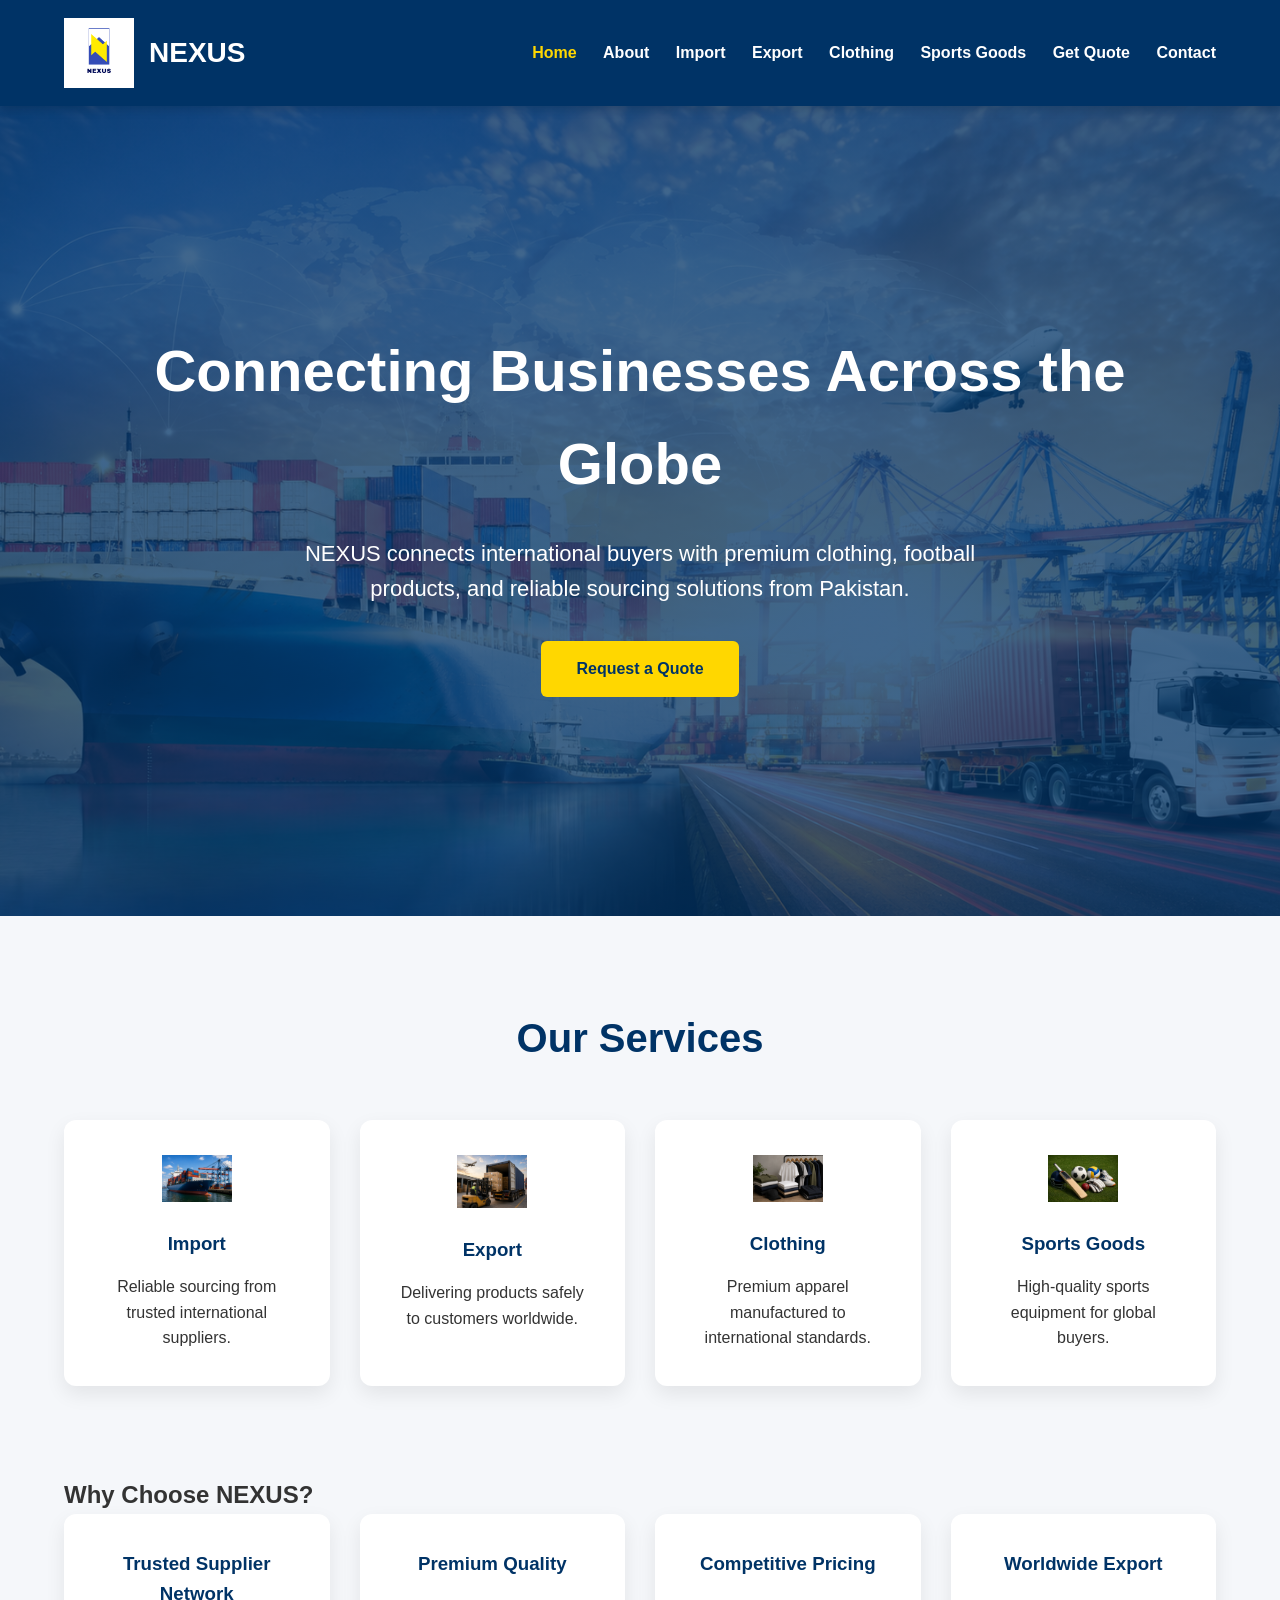
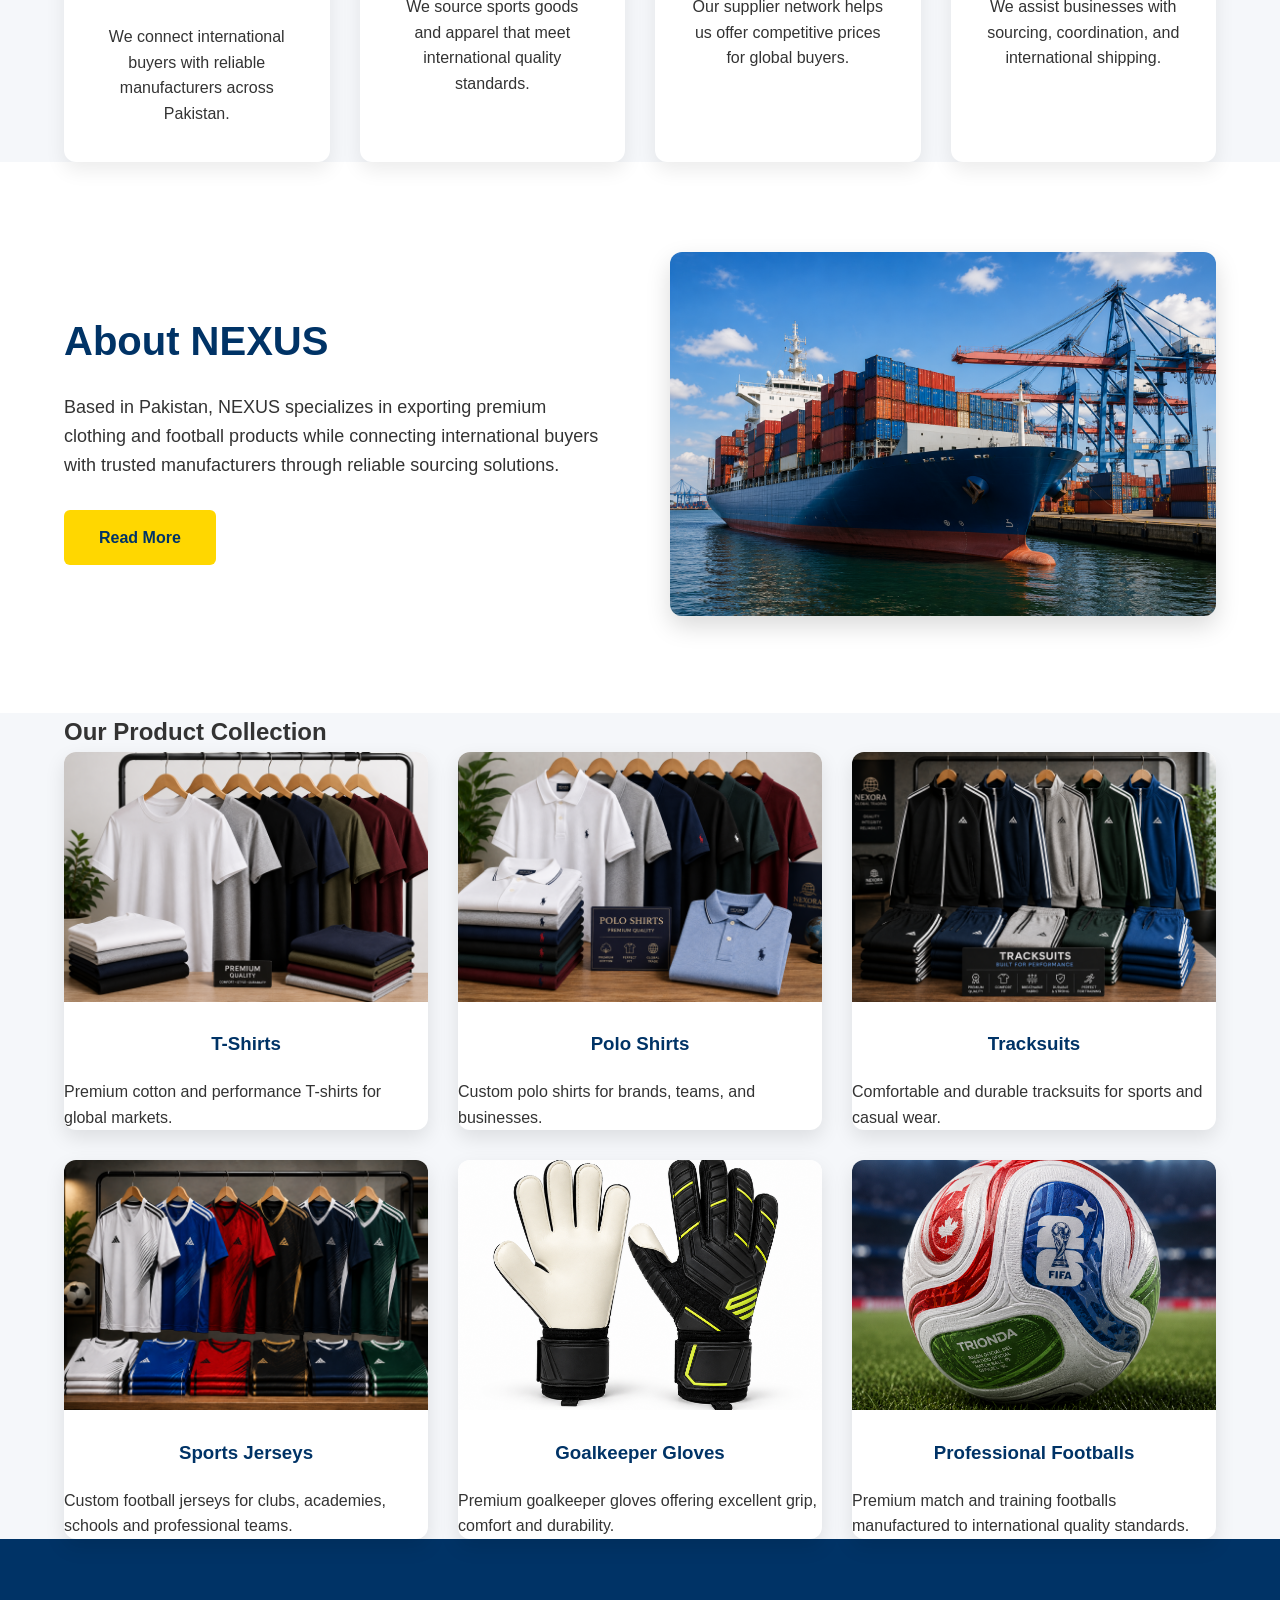
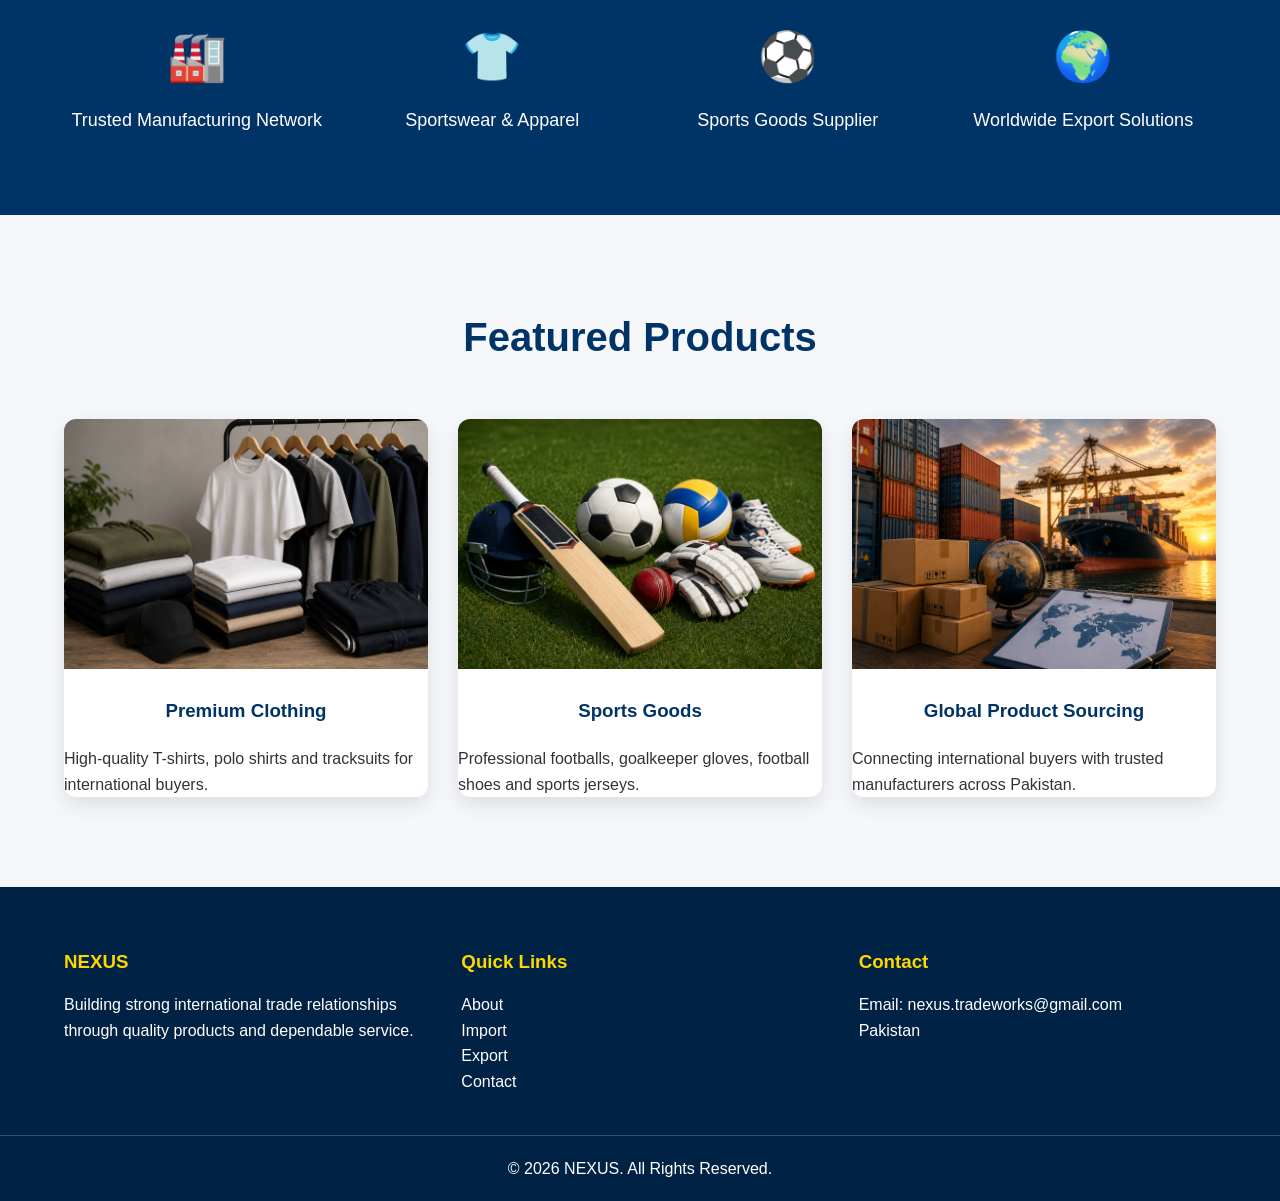
<file: index.html>
<!DOCTYPE html>
<html lang="en">

<head>
    <meta charset="UTF-8">
    <meta name="viewport" content="width=device-width, initial-scale=1.0">

    <title>NEXUS | Sports Goods & Clothing Exporter from Pakistan</title>
    <meta name="description" content="NEXUS is a Pakistan-based exporter of footballs, goalkeeper gloves, football shoes, sports jerseys, clothing, and sourcing solutions for international buyers.">

    <link rel="stylesheet" href="css/style.css">

    <link rel="icon" href="images/logo.png">
</head>

<body>

<header>

    <div class="container">

        <div class="logo">

            <img src="images/logo.png" alt="NEXUS Logo">

            <h1>NEXUS</h1>

        </div>

        <nav>

            <a href="index.html" class="active">Home</a>
            <a href="about.html">About</a>
            <a href="import.html">Import</a>
            <a href="export.html">Export</a>
            <a href="clothing.html">Clothing</a>
            <a href="sports-goods.html">Sports Goods</a>
            <a href="quote.html">Get Quote</a>
            <a href="contact.html">Contact</a>

        </nav>

    </div>

</header>

<section class="hero">

    <div class="hero-overlay">

        <div class="container">

            <h2>Connecting Businesses Across the Globe</h2>

            <p>
NEXUS connects international buyers with premium clothing, football products, and reliable sourcing solutions from Pakistan.
</p>

            <a href="quote.html" class="btn">Request a Quote</a>

        </div>

    </div>

</section>

<section class="services">

    <div class="container">

        <h2>Our Services</h2>

        <div class="service-grid">

            <a href="import.html" class="service-card">

                <img src="images/import.jpg" alt="Import">

                <h3>Import</h3>

                <p>

                    Reliable sourcing from trusted international suppliers.

                </p>

            </a>

            <a href="export.html" class="service-card">

                <img src="images/export.jpg" alt="Export">

                <h3>Export</h3>

                <p>

                    Delivering products safely to customers worldwide.

                </p>

            </a>

            <a href="clothing.html" class="service-card">

                <img src="images/clothing.jpg" alt="Clothing">

                <h3>Clothing</h3>

                <p>

                    Premium apparel manufactured to international standards.

                </p>

            </a>

            <a href="sports-goods.html" class="service-card">

                <img src="images/sports.jpg" alt="Sports Goods">

                <h3>Sports Goods</h3>

                <p>

                    High-quality sports equipment for global buyers.

                </p>

            </a>

        </div>

    </div>

</section>

<section class="why-us">

    <div class="container">

        <h2>Why Choose NEXUS?</h2>

        <div class="service-grid">

            <div class="service-card">

                <h3>Trusted Supplier Network</h3>

                <p>
                    We connect international buyers with reliable manufacturers across Pakistan.
                </p>

            </div>

            <div class="service-card">

                <h3>Premium Quality</h3>

                <p>
                    We source sports goods and apparel that meet international quality standards.
                </p>

            </div>

            <div class="service-card">

                <h3>Competitive Pricing</h3>

                <p>
                    Our supplier network helps us offer competitive prices for global buyers.
                </p>

            </div>

            <div class="service-card">

                <h3>Worldwide Export</h3>

                <p>
                    We assist businesses with sourcing, coordination, and international shipping.
                </p>

            </div>

        </div>

    </div>

</section>

<section class="about-preview">

    <div class="container">

        <div class="about-text">

            <h2>About NEXUS</h2>

            <p>
Based in Pakistan, NEXUS specializes in exporting premium clothing and football products while connecting international buyers with trusted manufacturers through reliable sourcing solutions.
</p>

            <a href="about.html" class="btn">Read More</a>

        </div>

        <div class="about-image">

            <img src="images/about.jpg" alt="Global Trade">

        </div>

    </div>

</section>
<section class="products">

    <div class="container">

        <h2>Our Product Collection</h2>

        <div class="product-grid">

            <div class="product-card">
                <img src="images/tshirt.jpg" alt="T-Shirts">
                <h3>T-Shirts</h3>
                <p>Premium cotton and performance T-shirts for global markets.</p>
            </div>

            <div class="product-card">
                <img src="images/polo.jpg" alt="Polo Shirts">
                <h3>Polo Shirts</h3>
                <p>Custom polo shirts for brands, teams, and businesses.</p>
            </div>

            <div class="product-card">
                <img src="images/tracksuit.jpg" alt="Tracksuits">
                <h3>Tracksuits</h3>
                <p>Comfortable and durable tracksuits for sports and casual wear.</p>
            </div>

            <div class="product-card">
                <img src="images/jersey.jpg" alt="Sports Jerseys">
                <h3>Sports Jerseys</h3>
                <p>Custom football jerseys for clubs, academies, schools and professional teams.</p>
            </div>

            <div class="product-card">
    <img src="images/goalkeeper-gloves.jpg" alt="Goalkeeper Gloves">
    <h3>Goalkeeper Gloves</h3>
    <p>Premium goalkeeper gloves offering excellent grip, comfort and durability.</p>
</div>

            <div class="product-card">
                <img src="images/football.jpg" alt="Footballs">
                <h3>Professional Footballs</h3>
                <p>Premium match and training footballs manufactured to international quality standards.</p>
            </div>

        </div>

    </div>

</section>

<section class="stats">

<div class="container">

    <div class="stat">
        <h2>🏭</h2>
        <p>Trusted Manufacturing Network</p>
    </div>

    <div class="stat">
        <h2>👕</h2>
        <p>Sportswear & Apparel</p>
    </div>

    <div class="stat">
        <h2>⚽</h2>
        <p>Sports Goods Supplier</p>
    </div>

    <div class="stat">
        <h2>🌍</h2>
        <p>Worldwide Export Solutions</p>
    </div>

</div>

</section>

<section class="featured-products">

    <div class="container">

        <h2>Featured Products</h2>

        <div class="product-grid">

            <div class="product-card">

    <img src="images/clothing.jpg" alt="Premium Clothing">

    <h3>Premium Clothing</h3>

    <p>
        High-quality T-shirts, polo shirts and tracksuits for international buyers.
    </p>

</div>

           <div class="product-card">

    <img src="images/sports.jpg" alt="Sports Goods">

    <h3>Sports Goods</h3>

    <p>
        Professional footballs, goalkeeper gloves, football shoes and sports jerseys.
    </p>

</div>
            <div class="product-card">

    <img src="images/product-sourcing.jpg" alt="Global Product Sourcing">

    <h3>Global Product Sourcing</h3>

    <p>
        Connecting international buyers with trusted manufacturers across Pakistan.
    </p>

</div>

        </div>

    </div>

</section>

<footer>

    <div class="container">

        <div>

            <h3>NEXUS</h3>

            <p>

                Building strong international trade relationships through
                quality products and dependable service.

            </p>

        </div>

        <div>

            <h3>Quick Links</h3>

            <p><a href="about.html">About</a></p>

            <p><a href="import.html">Import</a></p>

            <p><a href="export.html">Export</a></p>

            <p><a href="contact.html">Contact</a></p>

        </div>

<div>

    <h3>Contact</h3>

    <p>Email: nexus.tradeworks@gmail.com</p>

    <p>Pakistan</p>

</div>

    </div>

    <div class="copyright">

        © 2026 NEXUS. All Rights Reserved.

    </div>

</footer>

<script src="js/script.js"></script>

</body>

</html>
</file>
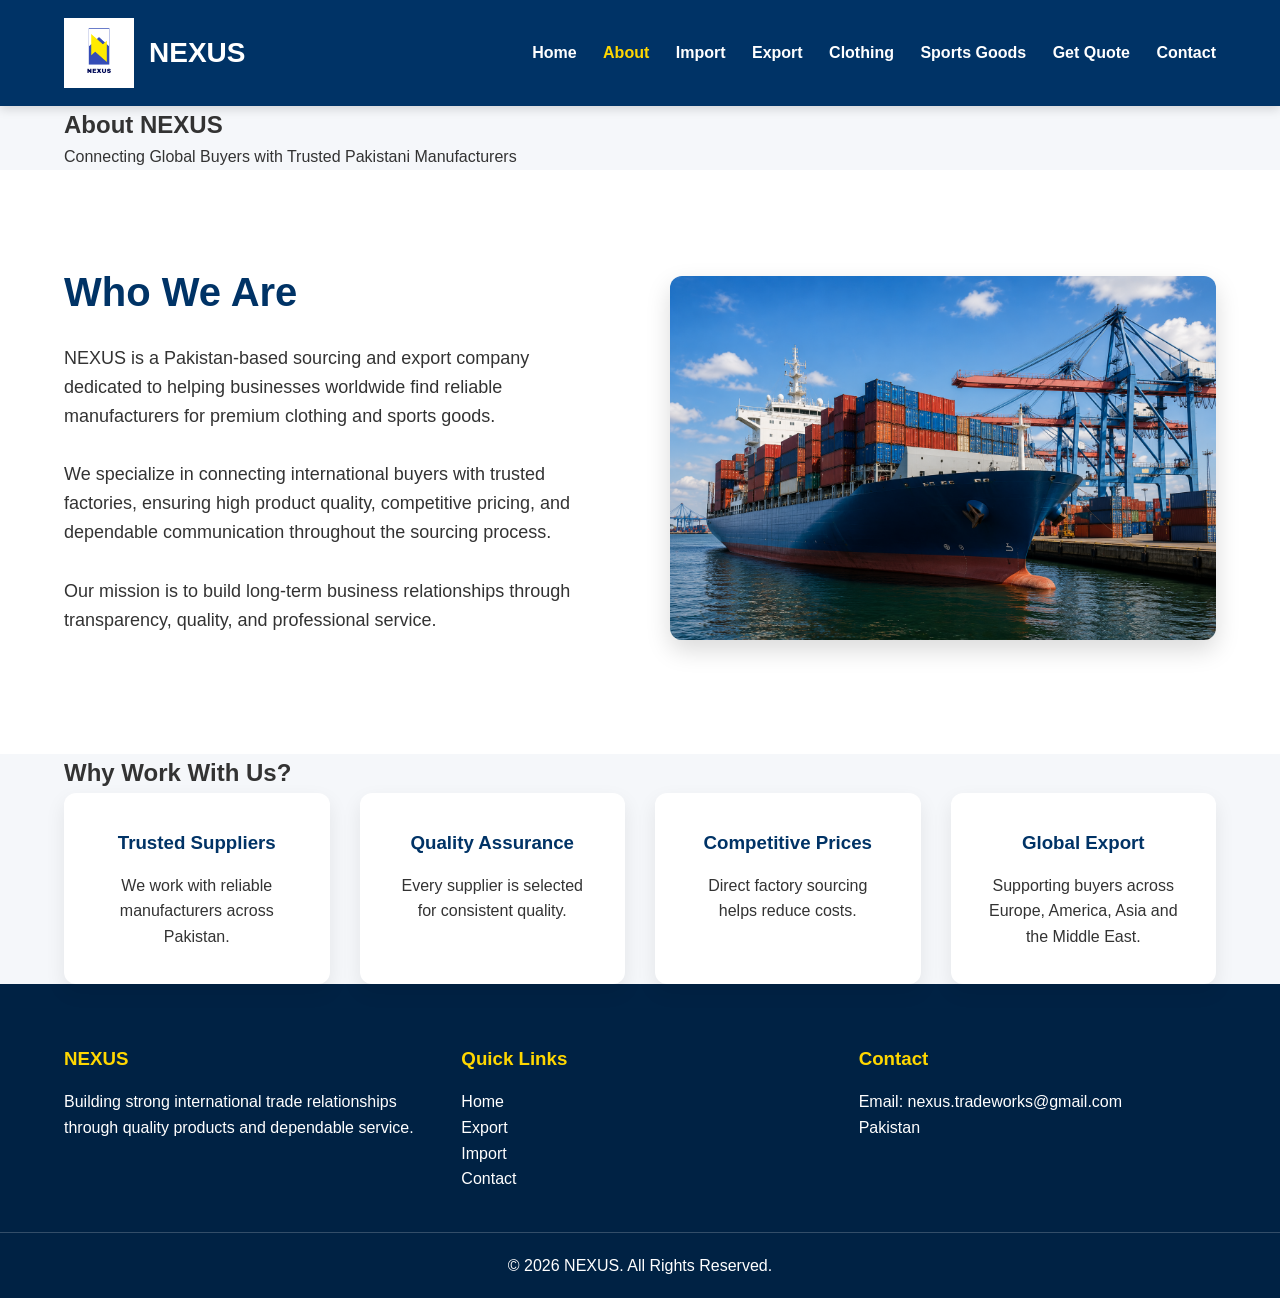
<file: about.html>
<!DOCTYPE html>
<html lang="en">

<head>
<meta charset="UTF-8">
<meta name="viewport" content="width=device-width, initial-scale=1.0">

<title>About Us | NEXUS</title>

<link rel="stylesheet" href="css/style.css">
<link rel="icon" href="images/logo.png">
</head>

<body>

<header>

<div class="container">

<div class="logo">
<img src="images/logo.png" alt="Logo">
<h1>NEXUS</h1>
</div>

<nav>
<a href="index.html">Home</a>
<a href="about.html" class="active">About</a>
<a href="import.html">Import</a>
<a href="export.html">Export</a>
<a href="clothing.html">Clothing</a>
<a href="sports-goods.html">Sports Goods</a>
<a href="quote.html">Get Quote</a>
<a href="contact.html">Contact</a>
</nav>

</div>

</header>

<section class="page-header">

<div class="container">

<h1>About NEXUS</h1>

<p>
Connecting Global Buyers with Trusted Pakistani Manufacturers
</p>

</div>

</section>

<section class="about-preview">

<div class="container">

<div class="about-text">

<h2>Who We Are</h2>

<p>
NEXUS is a Pakistan-based sourcing and export company dedicated to helping businesses worldwide find reliable manufacturers for premium clothing and sports goods.
</p>

<p>
We specialize in connecting international buyers with trusted factories, ensuring high product quality, competitive pricing, and dependable communication throughout the sourcing process.
</p>

<p>
Our mission is to build long-term business relationships through transparency, quality, and professional service.
</p>

</div>

<div class="about-image">

<img src="images/about.jpg" alt="About NEXUS">

</div>

</div>

</section>

<section class="why-us">

<div class="container">

<h2>Why Work With Us?</h2>

<div class="service-grid">

<div class="service-card">
<h3>Trusted Suppliers</h3>
<p>We work with reliable manufacturers across Pakistan.</p>
</div>

<div class="service-card">
<h3>Quality Assurance</h3>
<p>Every supplier is selected for consistent quality.</p>
</div>

<div class="service-card">
<h3>Competitive Prices</h3>
<p>Direct factory sourcing helps reduce costs.</p>
</div>

<div class="service-card">
<h3>Global Export</h3>
<p>Supporting buyers across Europe, America, Asia and the Middle East.</p>
</div>

</div>

</div>

</section>

<footer>

<div class="container">

<div>
<h3>NEXUS</h3>
<p>Building strong international trade relationships through quality products and dependable service.</p>
</div>

<div>
<h3>Quick Links</h3>
<p><a href="index.html">Home</a></p>
<p><a href="export.html">Export</a></p>
<p><a href="import.html">Import</a></p>
<p><a href="contact.html">Contact</a></p>
</div>

<div>
<h3>Contact</h3>
<p>Email: nexus.tradeworks@gmail.com</p>
<p>Pakistan</p>
</div>

</div>

<div class="copyright">
© 2026 NEXUS. All Rights Reserved.
</div>

</footer>

</body>

</html>
</file>
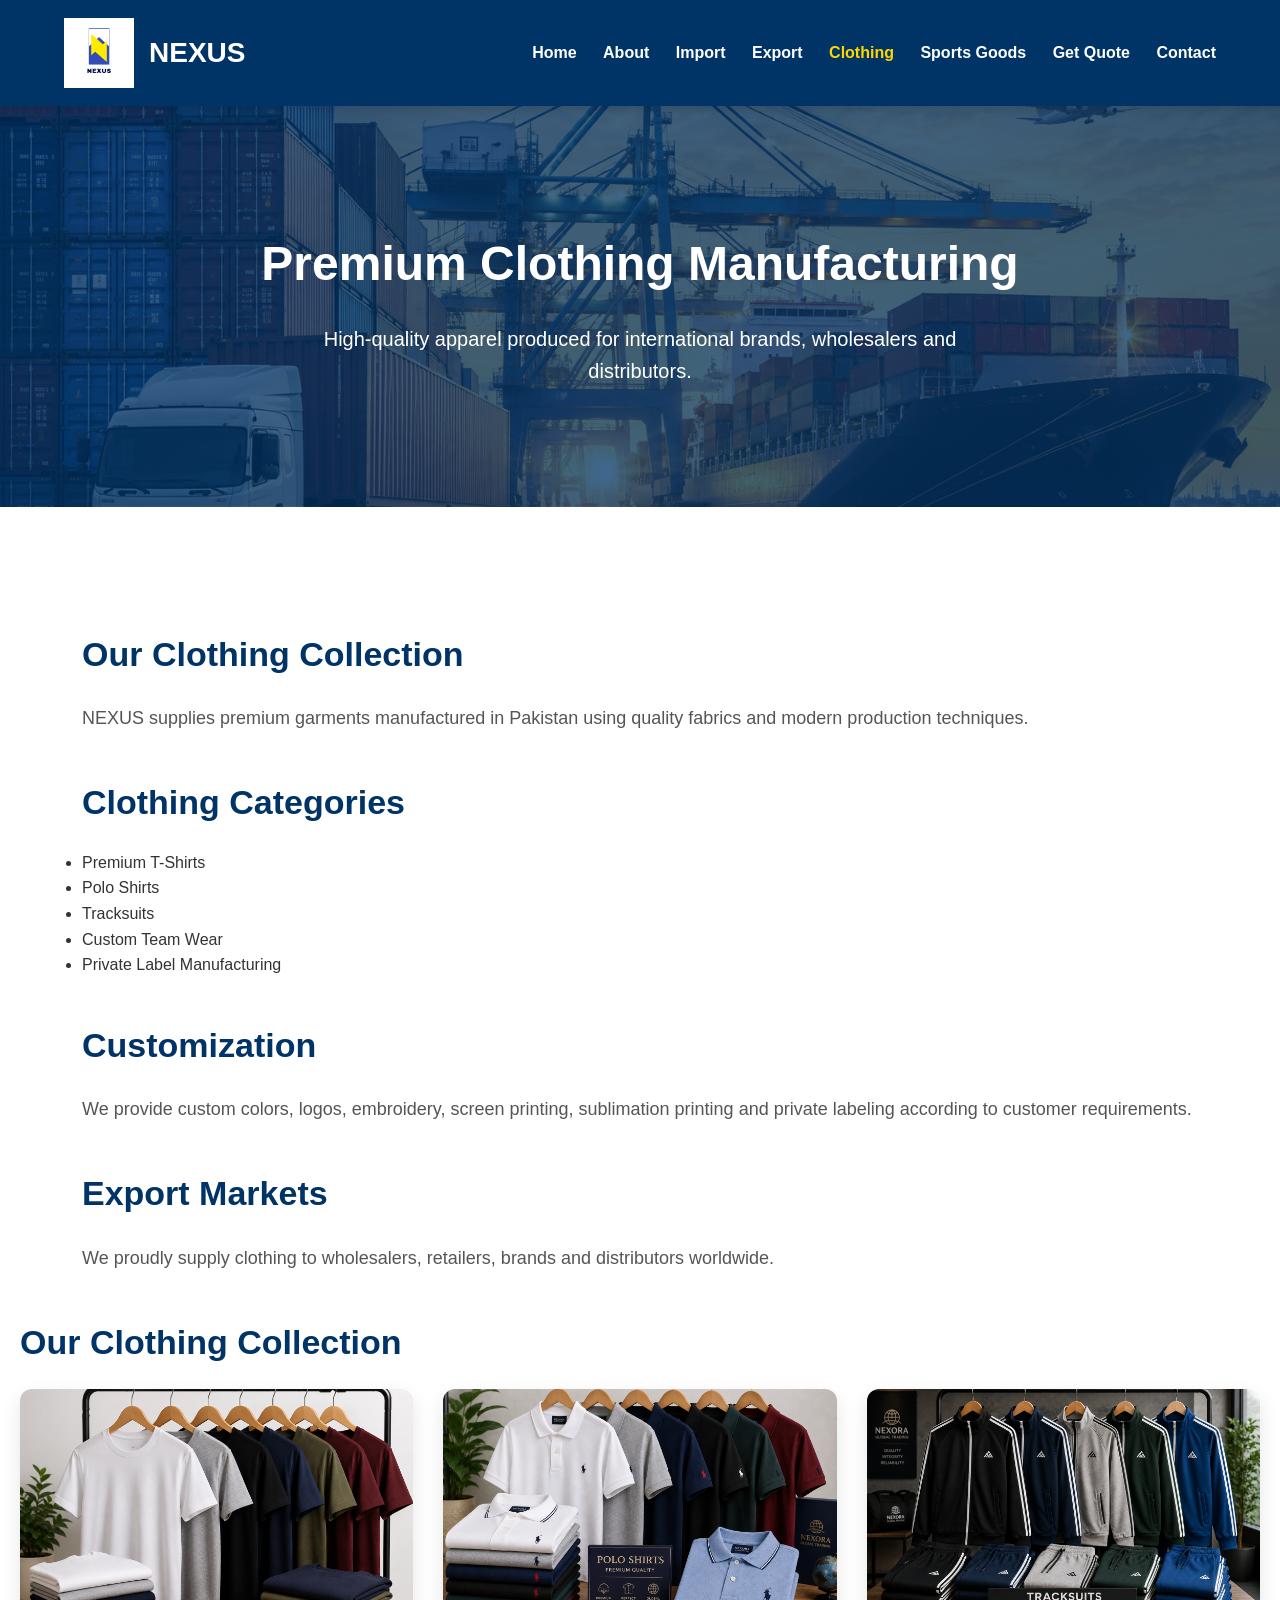
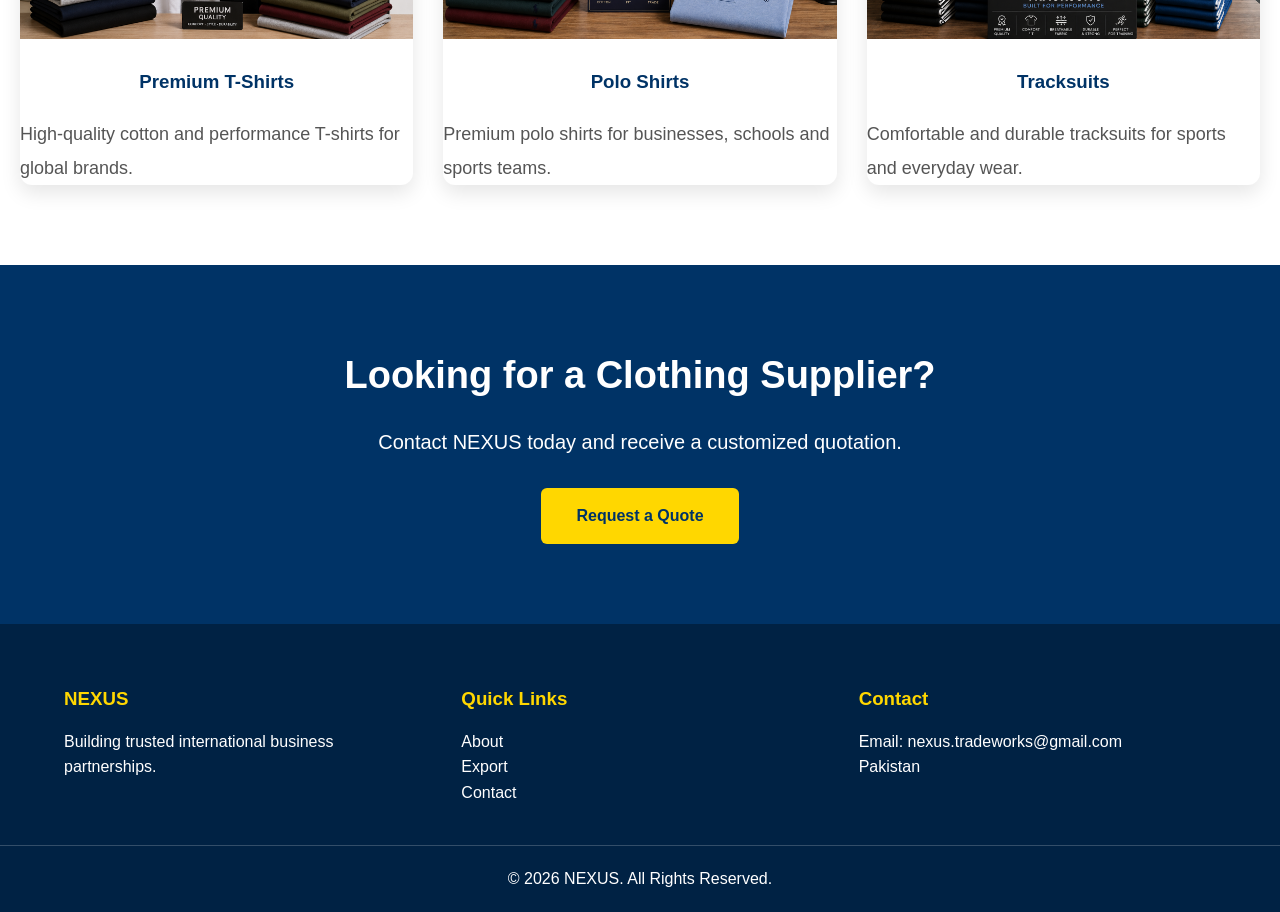
<file: clothing.html>
<!DOCTYPE html>
<html lang="en">

<head>
    <meta charset="UTF-8">
    <meta name="viewport" content="width=device-width, initial-scale=1.0">

    <title>Clothing | NEXUS</title>

    <meta name="description" content="Premium clothing manufacturer and exporter from Pakistan. T-Shirts, Polo Shirts, Tracksuits and custom apparel.">

    <link rel="stylesheet" href="css/style.css">
    <link rel="icon" href="images/logo.png">
</head>

<body>

<header>

<div class="container">

<div class="logo">
<img src="images/logo.png" alt="Logo">
<h1>NEXUS</h1>
</div>

<nav>
<a href="index.html">Home</a>
<a href="about.html">About</a>
<a href="import.html">Import</a>
<a href="export.html">Export</a>
<a href="clothing.html" class="active">Clothing</a>
<a href="sports-goods.html">Sports Goods</a>
<a href="quote.html">Get Quote</a>
<a href="contact.html">Contact</a>
</nav>

</div>

</header>

<section class="page-banner">

<div class="container">

<h2>Premium Clothing Manufacturing</h2>

<p>
High-quality apparel produced for international brands, wholesalers and distributors.
</p>

</div>

</section>

<section class="about-section">

<div class="container">

<h2>Our Clothing Collection</h2>

<p>
NEXUS supplies premium garments manufactured in Pakistan using quality fabrics and modern production techniques.
</p>

<h2>Clothing Categories</h2>

<ul>

<li>Premium T-Shirts</li>

<li>Polo Shirts</li>

<li>Tracksuits</li>

<li>Custom Team Wear</li>

<li>Private Label Manufacturing</li>

</ul>

<h2>Customization</h2>

<p>
We provide custom colors, logos, embroidery, screen printing, sublimation printing and private labeling according to customer requirements.
</p>

<h2>Export Markets</h2>

<p>
We proudly supply clothing to wholesalers, retailers, brands and distributors worldwide.
</p>

</div>
<h2>Our Clothing Collection</h2>

<div class="product-grid">

<div class="product-card">
<img src="images/tshirt.jpg" alt="Premium T-Shirts">
<h3>Premium T-Shirts</h3>
<p>High-quality cotton and performance T-shirts for global brands.</p>
</div>

<div class="product-card">
<img src="images/polo.jpg" alt="Polo Shirts">
<h3>Polo Shirts</h3>
<p>Premium polo shirts for businesses, schools and sports teams.</p>
</div>

<div class="product-card">
<img src="images/tracksuit.jpg" alt="Tracksuits">
<h3>Tracksuits</h3>
<p>Comfortable and durable tracksuits for sports and everyday wear.</p>
</div>

</section>

<section class="about-cta">

<h2>Looking for a Clothing Supplier?</h2>

<p>
Contact NEXUS today and receive a customized quotation.
</p>

<a href="quote.html" class="btn">Request a Quote</a>

</section>

<footer>

<div class="container">

<div>

<h3>NEXUS</h3>

<p>
Building trusted international business partnerships.
</p>

</div>

<div>

<h3>Quick Links</h3>

<p><a href="about.html">About</a></p>
<p><a href="export.html">Export</a></p>
<p><a href="contact.html">Contact</a></p>

</div>

<div>

<h3>Contact</h3>

<p>Email: nexus.tradeworks@gmail.com</p>

<p>Pakistan</p>

</div>

</div>

<div class="copyright">
© 2026 NEXUS. All Rights Reserved.
</div>

</footer>

<script src="js/script.js"></script>

</body>
</html>
</file>
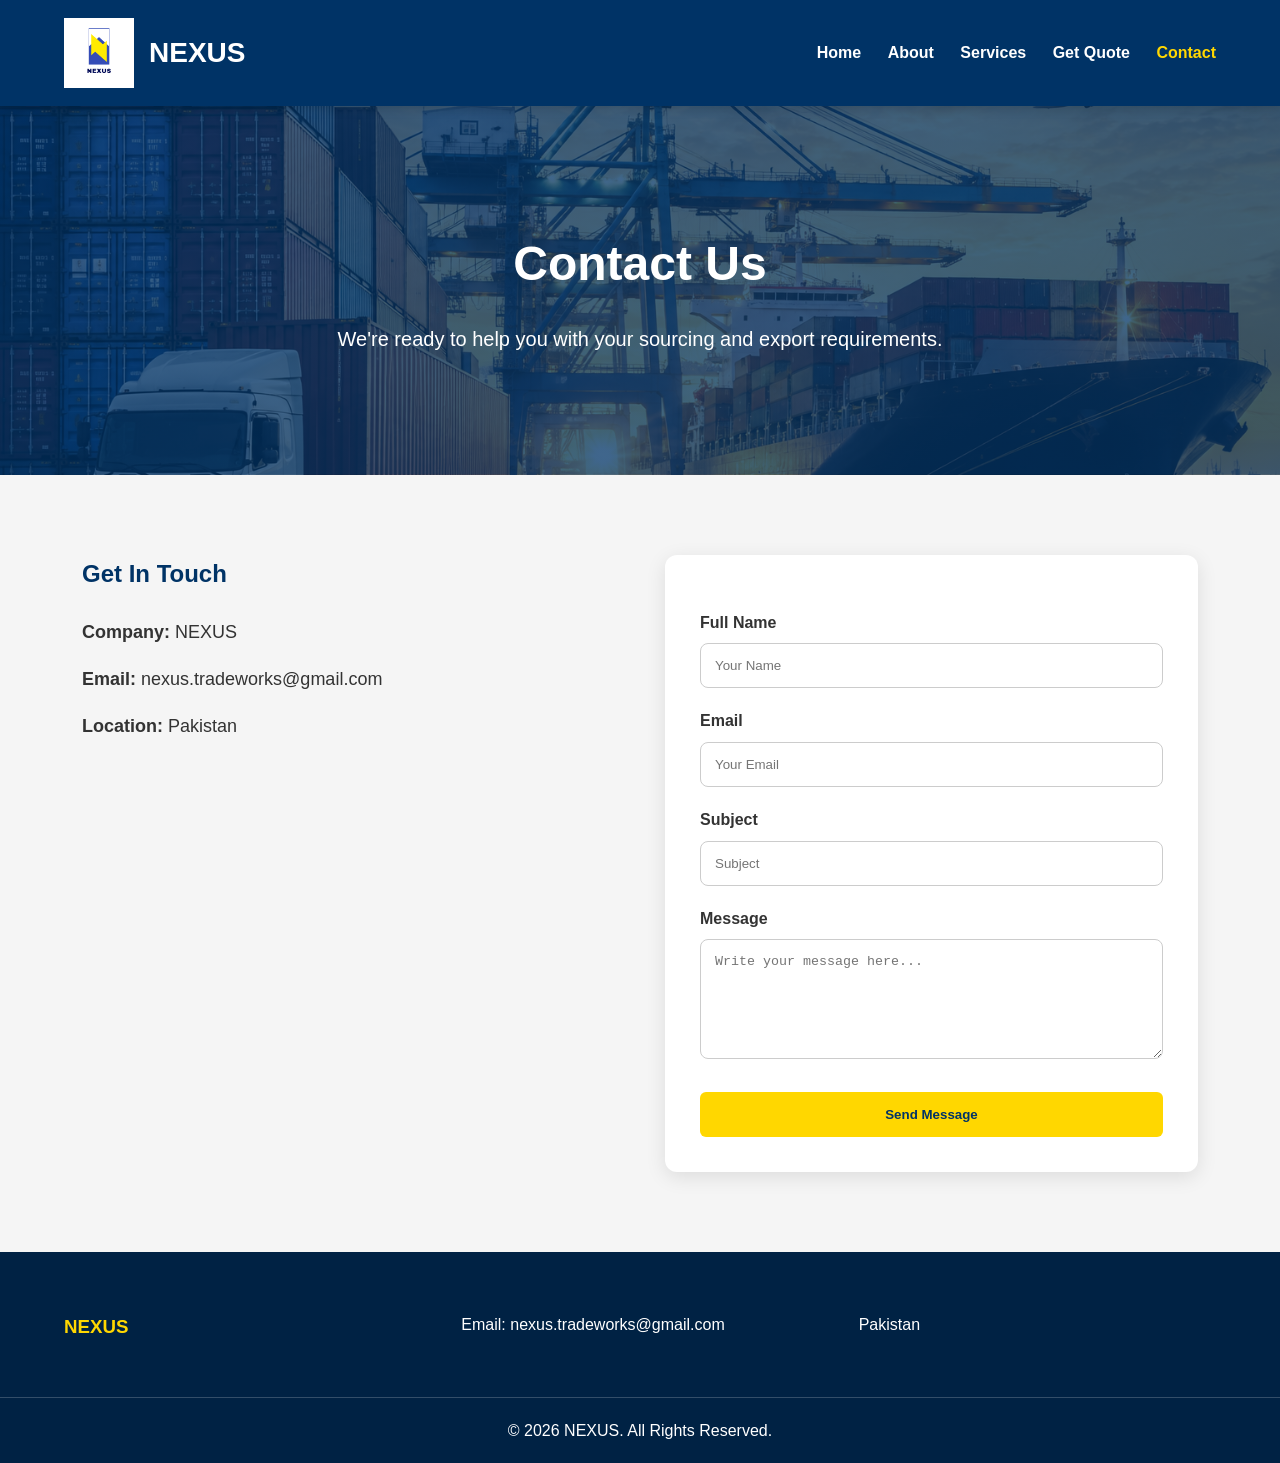
<file: contact.html>
<!DOCTYPE html>
<html lang="en">

<head>

<meta charset="UTF-8">
<meta name="viewport" content="width=device-width, initial-scale=1.0">

<title>Contact Us | NEXUS</title>

<meta name="description" content="Contact NEXUS for sourcing and export inquiries.">

<link rel="stylesheet" href="css/style.css">
<link rel="icon" href="images/logo.png">

</head>

<body>

<header>

<div class="container">

<div class="logo">
<img src="images/logo.png" alt="NEXUS Logo">
<h1>NEXUS</h1>
</div>

<nav>
<a href="index.html">Home</a>
<a href="about.html">About</a>
<a href="import.html">Services</a>
<a href="quote.html">Get Quote</a>
<a href="contact.html" class="active">Contact</a>
</nav>

</div>

</header>

<section class="page-banner">

<div class="container">

<h2>Contact Us</h2>

<p>We're ready to help you with your sourcing and export requirements.</p>

</div>

</section>

<section class="contact-section">

<div class="container">

<div class="contact-info">

<h2>Get In Touch</h2>

<p><strong>Company:</strong> NEXUS</p>

<p><strong>Email:</strong> nexus.tradeworks@gmail.com</p>

<p><strong>Location:</strong> Pakistan</p>

</div>

<div class="contact-form">

<form>

<label>Full Name</label>
<input type="text" placeholder="Your Name">

<label>Email</label>
<input type="email" placeholder="Your Email">

<label>Subject</label>
<input type="text" placeholder="Subject">

<label>Message</label>
<textarea rows="6" placeholder="Write your message here..."></textarea>

<button class="btn">Send Message</button>

</form>

</div>

</div>

</section>

<footer>

<div class="container">

<h3>NEXUS</h3>

<p>Email: nexus.tradeworks@gmail.com</p>

<p>Pakistan</p>

</div>

<div class="copyright">

© 2026 NEXUS. All Rights Reserved.

</div>

</footer>

</body>

</html>
</file>
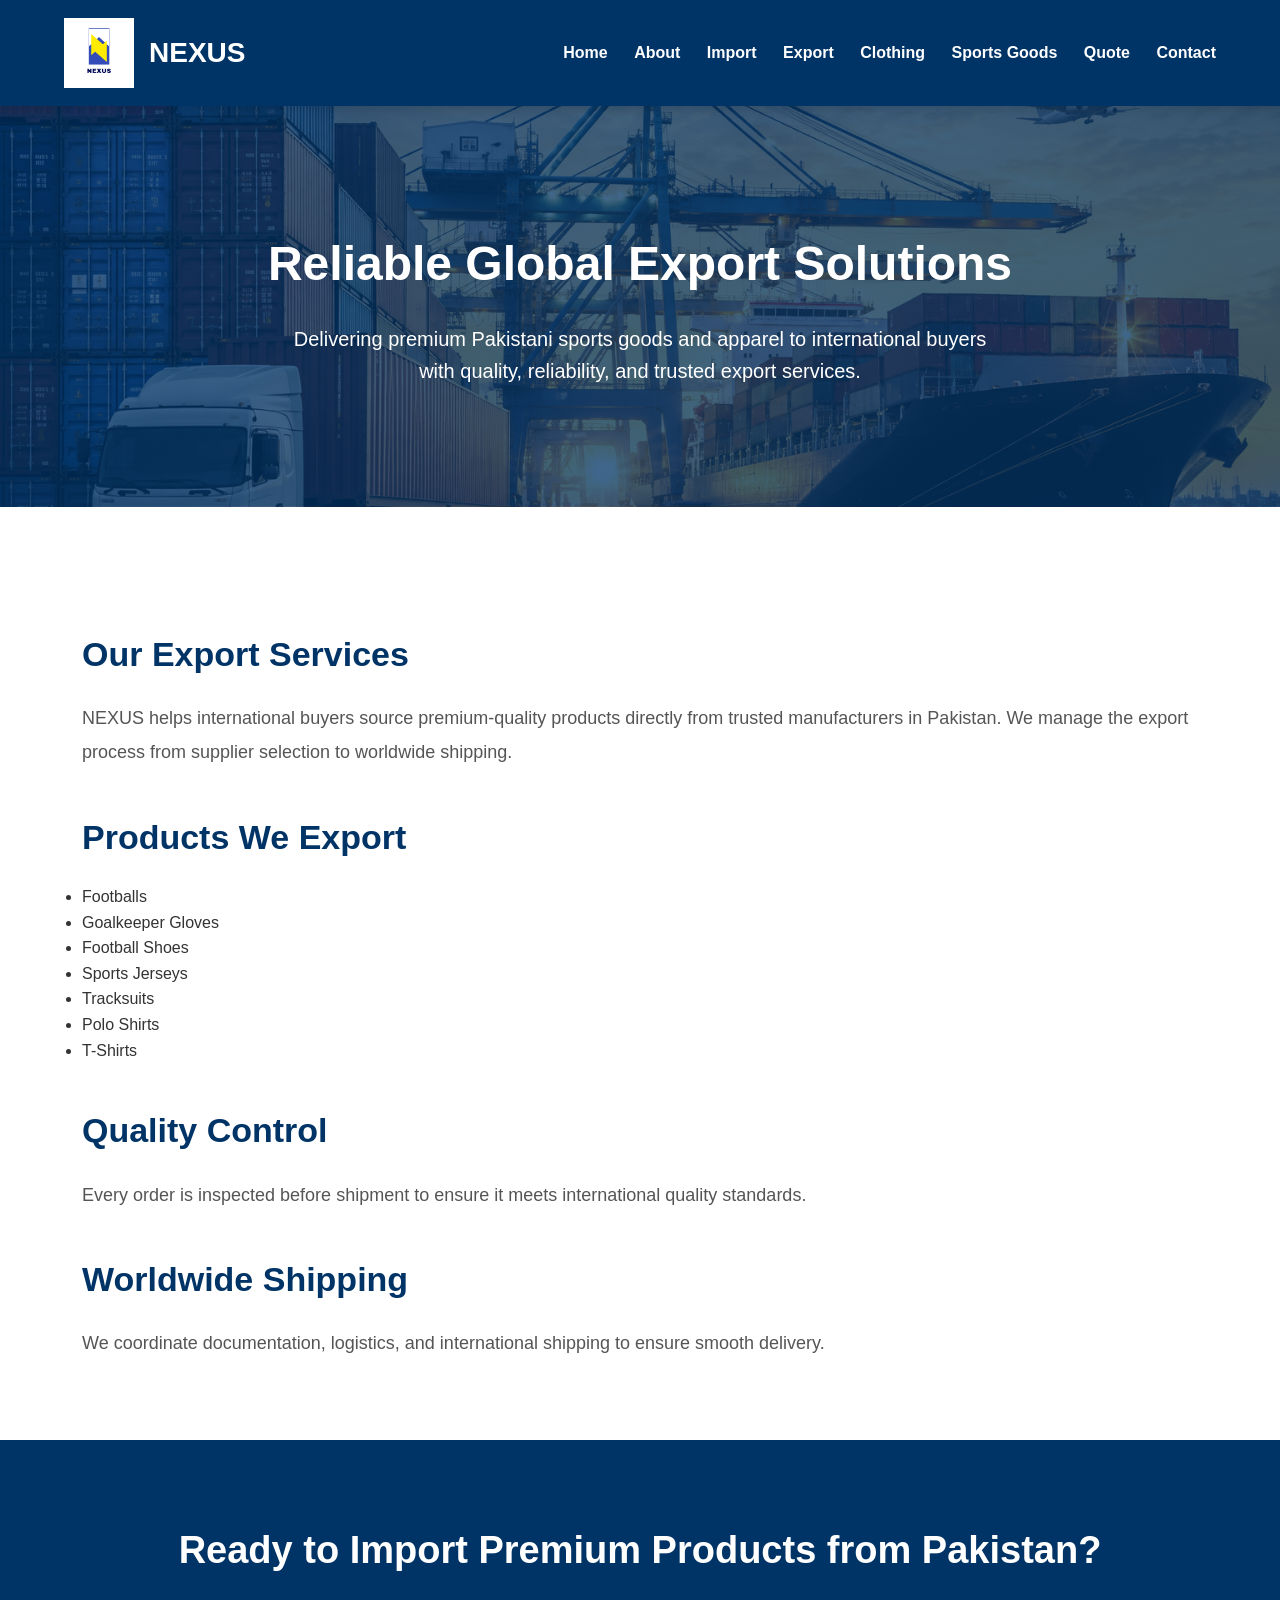
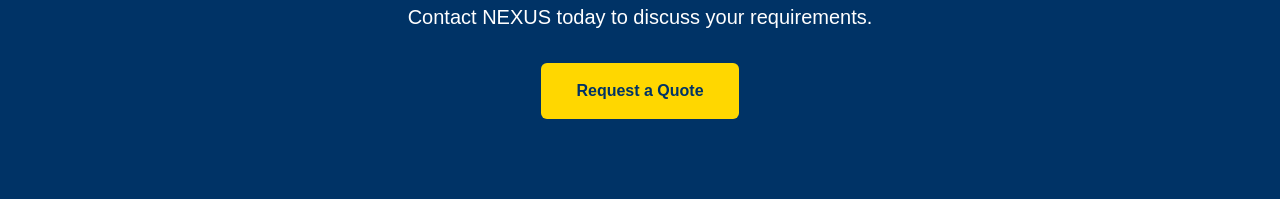
<file: export.html>
<!DOCTYPE html>
<html lang="en">
<head>
    <meta charset="UTF-8">
    <meta name="viewport" content="width=device-width, initial-scale=1.0">
    <title>Export | NEXUS</title>

<meta name="description" content=  "NEXUS exports premium sports goods, sportswear, footballs, goalkeeper gloves, football shoes, and apparel from Pakistan to international buyers.">

<link rel="icon" href="images/logo.png">
    <link rel="stylesheet" href="css/style.css">
</head>
<body>

<header>
    <div class="container">
        <div class="logo">
            <img src="images/logo.png" alt="Logo">
            <h1>NEXUS</h1>
        </div>

        <nav>
            <a href="index.html">Home</a>
            <a href="about.html">About</a>
            <a href="import.html">Import</a>
            <a href="export.html">Export</a>
            <a href="clothing.html">Clothing</a>
            <a href="sports-goods.html">Sports Goods</a>
            <a href="quote.html">Quote</a>
            <a href="contact.html">Contact</a>
        </nav>
    </div>
</header>

<section class="page-banner">

    <div class="container">

        <h2>Reliable Global Export Solutions</h2>

        <p>
            Delivering premium Pakistani sports goods and apparel to international buyers with quality, reliability, and trusted export services.
        </p>

    </div>

</section>

<section class="about-section">

<div class="container">

<h2>Our Export Services</h2>

<p>
NEXUS helps international buyers source premium-quality products directly from trusted manufacturers in Pakistan. We manage the export process from supplier selection to worldwide shipping.
</p>

<h2>Products We Export</h2>

<ul>
    <li>Footballs</li>
    <li>Goalkeeper Gloves</li>
    <li>Football Shoes</li>
    <li>Sports Jerseys</li>
    <li>Tracksuits</li>
    <li>Polo Shirts</li>
    <li>T-Shirts</li>
</ul>

<h2>Quality Control</h2>

<p>
Every order is inspected before shipment to ensure it meets international quality standards.
</p>

<h2>Worldwide Shipping</h2>

<p>
We coordinate documentation, logistics, and international shipping to ensure smooth delivery.
</p>

</div>

</section>

<section class="about-cta">

<h2>Ready to Import Premium Products from Pakistan?</h2>

<p>
Contact NEXUS today to discuss your requirements.
</p>

<a href="quote.html" class="btn">Request a Quote</a>

</section>

</body>
</html>
</file>
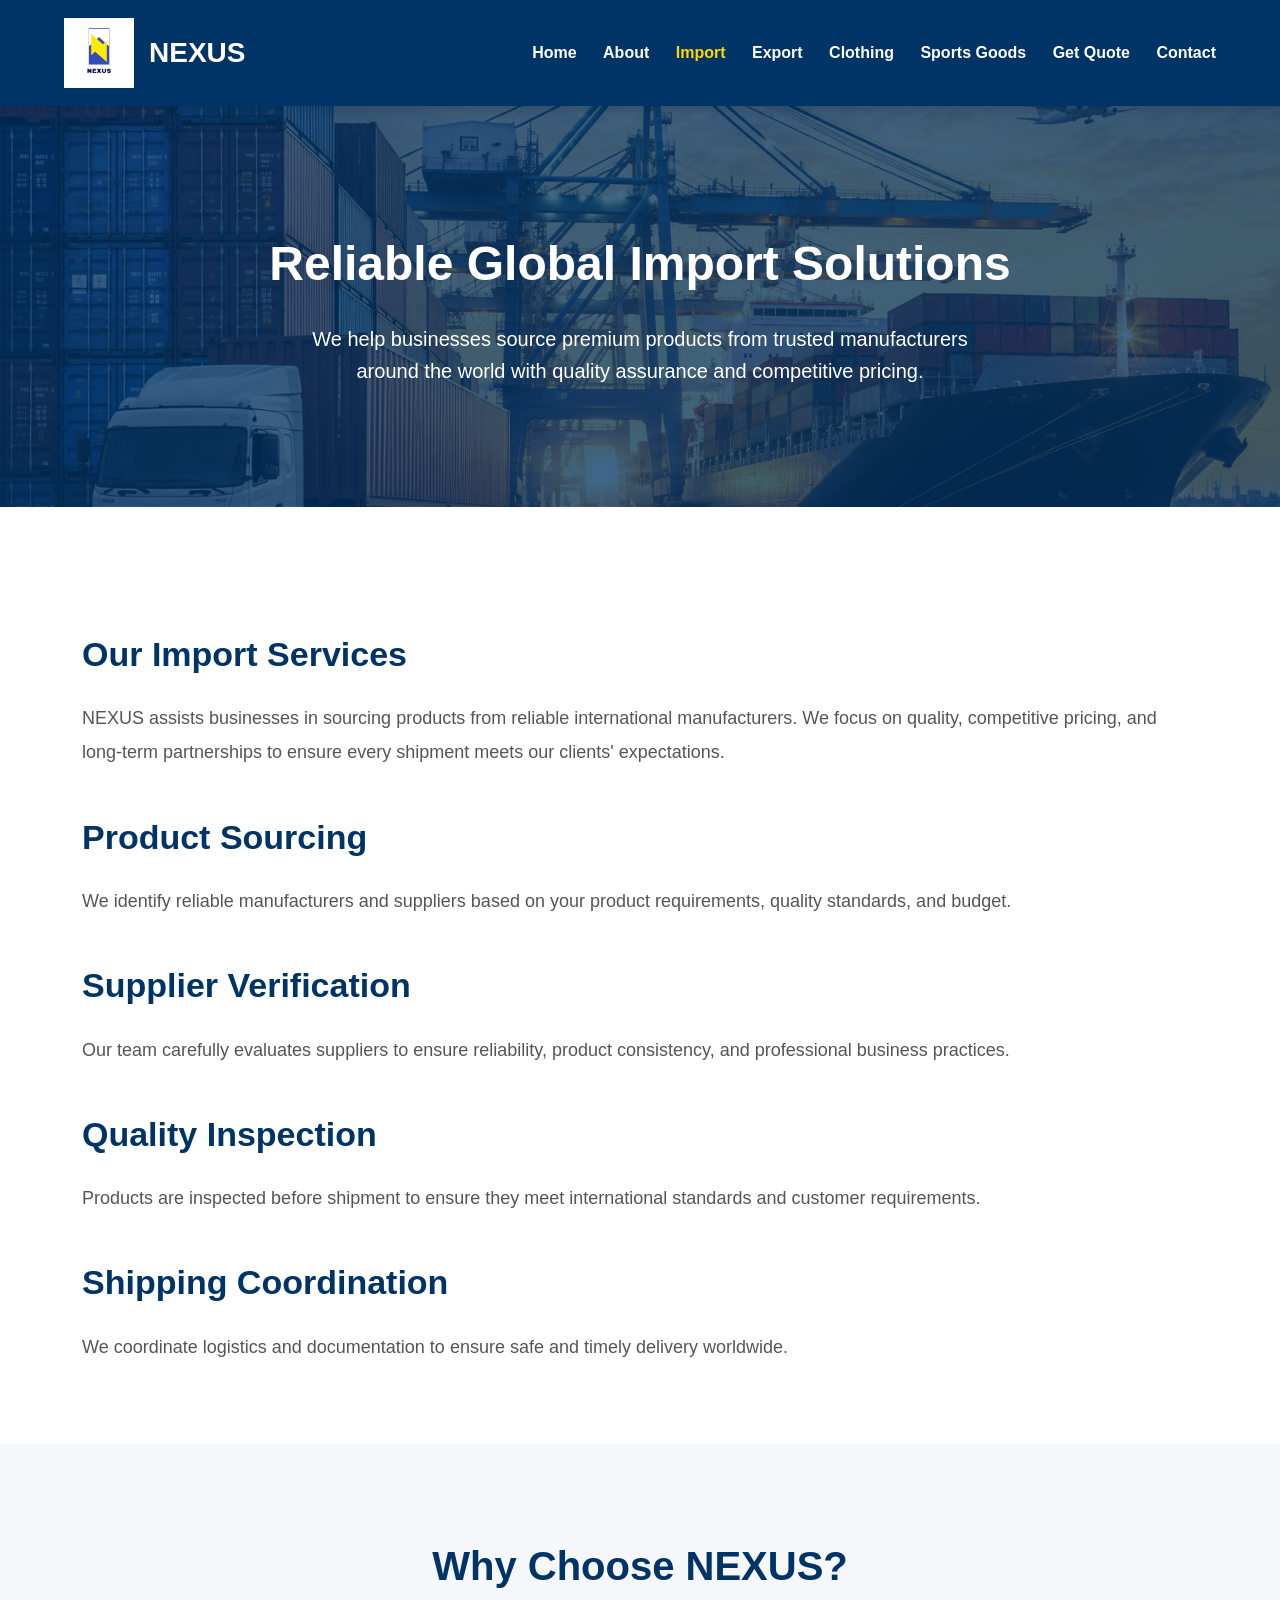
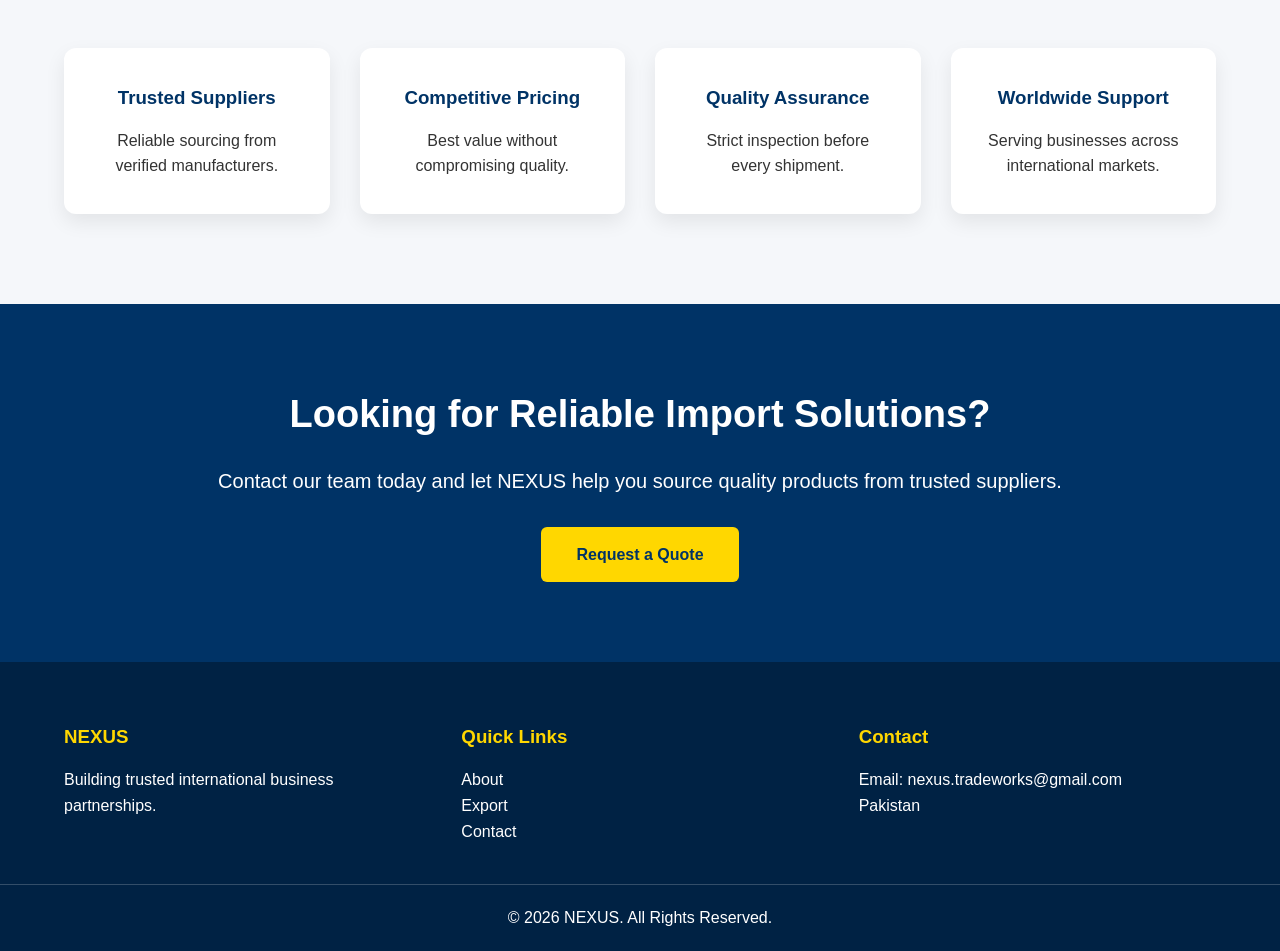
<file: import.html>
<!DOCTYPE html>
<html lang="en">

<head>
    <meta charset="UTF-8">
    <meta name="viewport" content="width=device-width, initial-scale=1.0">
    <title>Import | NEXUS</title>

    <link rel="stylesheet" href="css/style.css">

    <link rel="icon" href="images/logo.png">
</head>

<body>
<header>

    <div class="container">

        <div class="logo">
            <img src="images/logo.png" alt="Logo">
            <h1>NEXUS</h1>
        </div>

        <nav>
            <a href="index.html">Home</a>
            <a href="about.html">About</a>
            <a href="import.html" class="active">Import</a>
            <a href="export.html">Export</a>
            <a href="clothing.html">Clothing</a>
            <a href="sports-goods.html">Sports Goods</a>
            <a href="quote.html">Get Quote</a>
            <a href="contact.html">Contact</a>
        </nav>

    </div>

</header>

<section class="page-banner">

    <div class="container">

        <h2>Reliable Global Import Solutions</h2>

        <p>
            We help businesses source premium products from trusted manufacturers around the world with quality assurance and competitive pricing.
        </p>

    </div>

</section>

<section class="about-section">

<div class="container">

<h2>Our Import Services</h2>

<p>
NEXUS assists businesses in sourcing products from reliable international manufacturers. We focus on quality, competitive pricing, and long-term partnerships to ensure every shipment meets our clients' expectations.
</p>

<h2>Product Sourcing</h2>

<p>
We identify reliable manufacturers and suppliers based on your product requirements, quality standards, and budget.
</p>

<h2>Supplier Verification</h2>

<p>
Our team carefully evaluates suppliers to ensure reliability, product consistency, and professional business practices.
</p>

<h2>Quality Inspection</h2>

<p>
Products are inspected before shipment to ensure they meet international standards and customer requirements.
</p>

<h2>Shipping Coordination</h2>

<p>
We coordinate logistics and documentation to ensure safe and timely delivery worldwide.
</p>

</div>

</section>

<section class="services">

<div class="container">

<h2>Why Choose NEXUS?</h2>

<div class="service-grid">

<div class="service-card">

<h3>Trusted Suppliers</h3>

<p>Reliable sourcing from verified manufacturers.</p>

</div>

<div class="service-card">

<h3>Competitive Pricing</h3>

<p>Best value without compromising quality.</p>

</div>

<div class="service-card">

<h3>Quality Assurance</h3>

<p>Strict inspection before every shipment.</p>

</div>

<div class="service-card">

<h3>Worldwide Support</h3>

<p>Serving businesses across international markets.</p>

</div>

</div>

</div>

</section>

<section class="about-cta">

<h2>Looking for Reliable Import Solutions?</h2>

<p>
Contact our team today and let NEXUS help you source quality products from trusted suppliers.
</p>

<a href="quote.html" class="btn">Request a Quote</a>

</section>

<footer>

<div class="container">

<div>

<h3>NEXUS</h3>

<p>Building trusted international business partnerships.</p>

</div>

<div>

<h3>Quick Links</h3>

<p><a href="about.html">About</a></p>
<p><a href="export.html">Export</a></p>
<p><a href="contact.html">Contact</a></p>

</div>

<div>

<h3>Contact</h3>

<p>Email: nexus.tradeworks@gmail.com</p>

<p>Pakistan</p>

</div>

</div>

<div class="copyright">

© 2026 NEXUS. All Rights Reserved.

</div>

</footer>
</file>
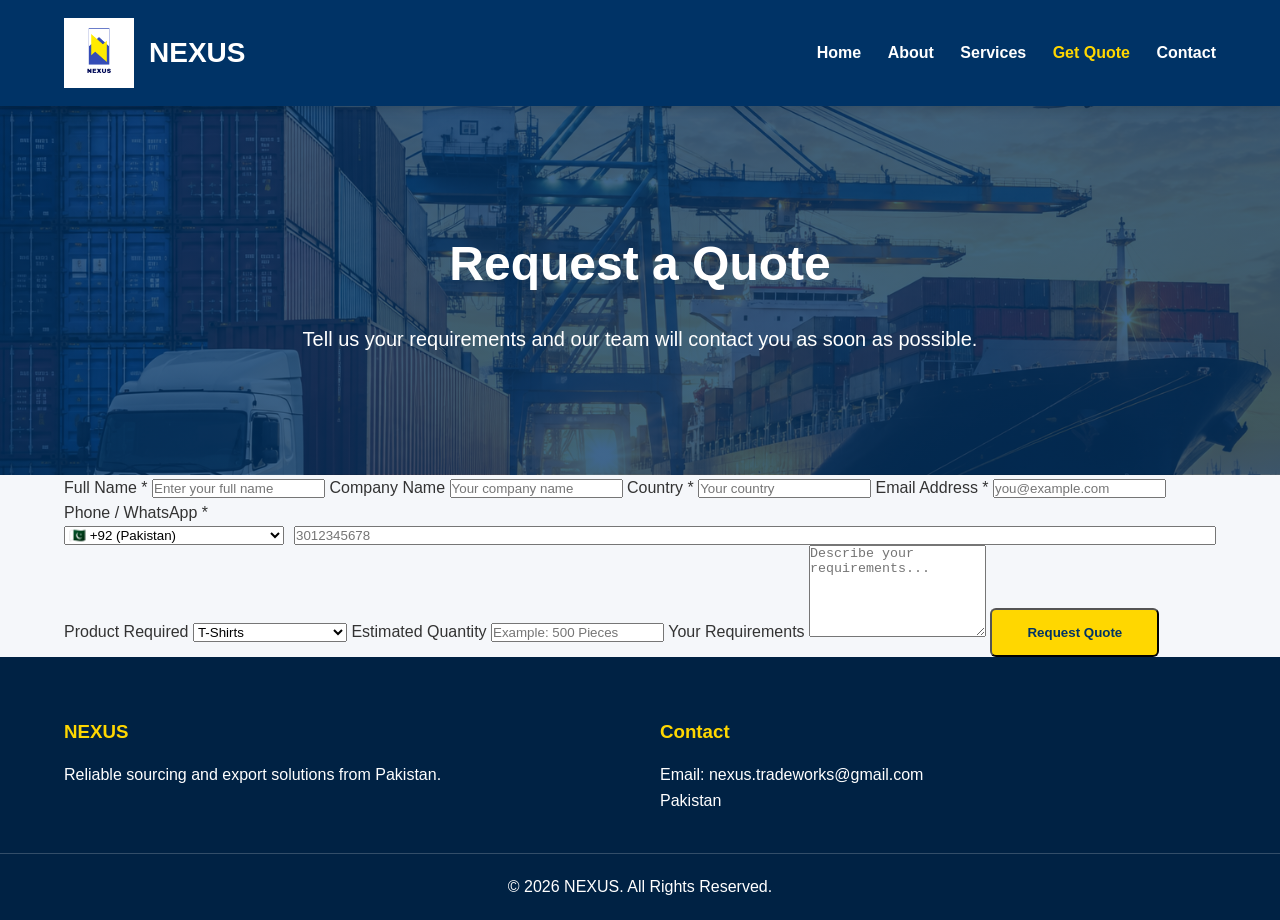
<file: quote.html>
<!DOCTYPE html>
<html lang="en">

<head>

<meta charset="UTF-8">
<meta name="viewport" content="width=device-width, initial-scale=1.0">

<title>Request a Quote | NEXUS</title>

<meta name="description" content="Request a quotation for sports goods, clothing and export services from Pakistan.">

<link rel="stylesheet" href="css/style.css">
<link rel="icon" href="images/logo.png">

</head>

<body>

<header>

<div class="container">

<div class="logo">
<img src="images/logo.png" alt="NEXUS Logo">
<h1>NEXUS</h1>
</div>

<nav>
<a href="index.html">Home</a>
<a href="about.html">About</a>
<a href="import.html">Services</a>
<a href="quote.html" class="active">Get Quote</a>
<a href="contact.html">Contact</a>
</nav>

</div>

</header>

<section class="page-banner">

<div class="container">

<h2>Request a Quote</h2>

<p>
Tell us your requirements and our team will contact you as soon as possible.
</p>

</div>

</section>

<section class="quote-form">

<div class="container">

<form action="https://formsubmit.co/nexus.tradeworks@gmail.com" method="POST">
<input type="hidden" name="_subject" value="New Quote Request - NEXUS">
<input type="hidden" name="_captcha" value="false">
<input type="hidden" name="_next" value="https://nexustradeworks.github.io/NEXUS/thankyou.html">

<label>Full Name *</label>
<input type="text" name="full_name" placeholder="Enter your full name" required>

<label>Company Name</label>
<input type="text" name="company_name" placeholder="Your company name">

<label>Country *</label>
<input type="text" name="country" placeholder="Your country" required>

<label>Email Address *</label>
<input type="email" name="email" placeholder="you@example.com" required>

<label for="country-code">Phone / WhatsApp *</label>

<div class="phone-group">

<select id="country-code" name="country_code" required>

<option value="+92" selected>🇵🇰 +92 (Pakistan)</option>
<option value="+1">🇺🇸 +1 (USA)</option>
<option value="+44">🇬🇧 +44 (UK)</option>
<option value="+971">🇦🇪 +971 (UAE)</option>
<option value="+966">🇸🇦 +966 (Saudi Arabia)</option>
<option value="+61">🇦🇺 +61 (Australia)</option>
<option value="+81">🇯🇵 +81 (Japan)</option>
<option value="+86">🇨🇳 +86 (China)</option>
<option value="+91">🇮🇳 +91 (India)</option>
<option value="+880">🇧🇩 +880 (Bangladesh)</option>

</select>

<input
type="tel"
name="phone"
placeholder="3012345678"
required>

</div>

<label>Product Required</label>

<select name="product" required>
<option>T-Shirts</option>
<option>Polo Shirts</option>
<option>Tracksuits</option>
<option>Sports Jerseys</option>
<option>Goalkeeper Gloves</option>
<option>Professional Footballs</option>
<option>Football Shoes</option>
<option>Other</option>
</select>

<label>Estimated Quantity</label>

<input
type="text"
name="quantity"
placeholder="Example: 500 Pieces">

<label>Your Requirements</label>

<textarea
name="requirements"
rows="6"
placeholder="Describe your requirements..."></textarea>

<button type="submit" class="btn">
Request Quote
</button>

</form>

</div>
</section>
<footer>

<div class="container">

<div>

<h3>NEXUS</h3>

<p>
Reliable sourcing and export solutions from Pakistan.
</p>

</div>

<div>

<h3>Contact</h3>

<p>Email: nexus.tradeworks@gmail.com</p>

<p>Pakistan</p>

</div>

</div>

<div class="copyright">

© 2026 NEXUS. All Rights Reserved.

</div>
</section>
</footer>

</body>

</html>
</file>
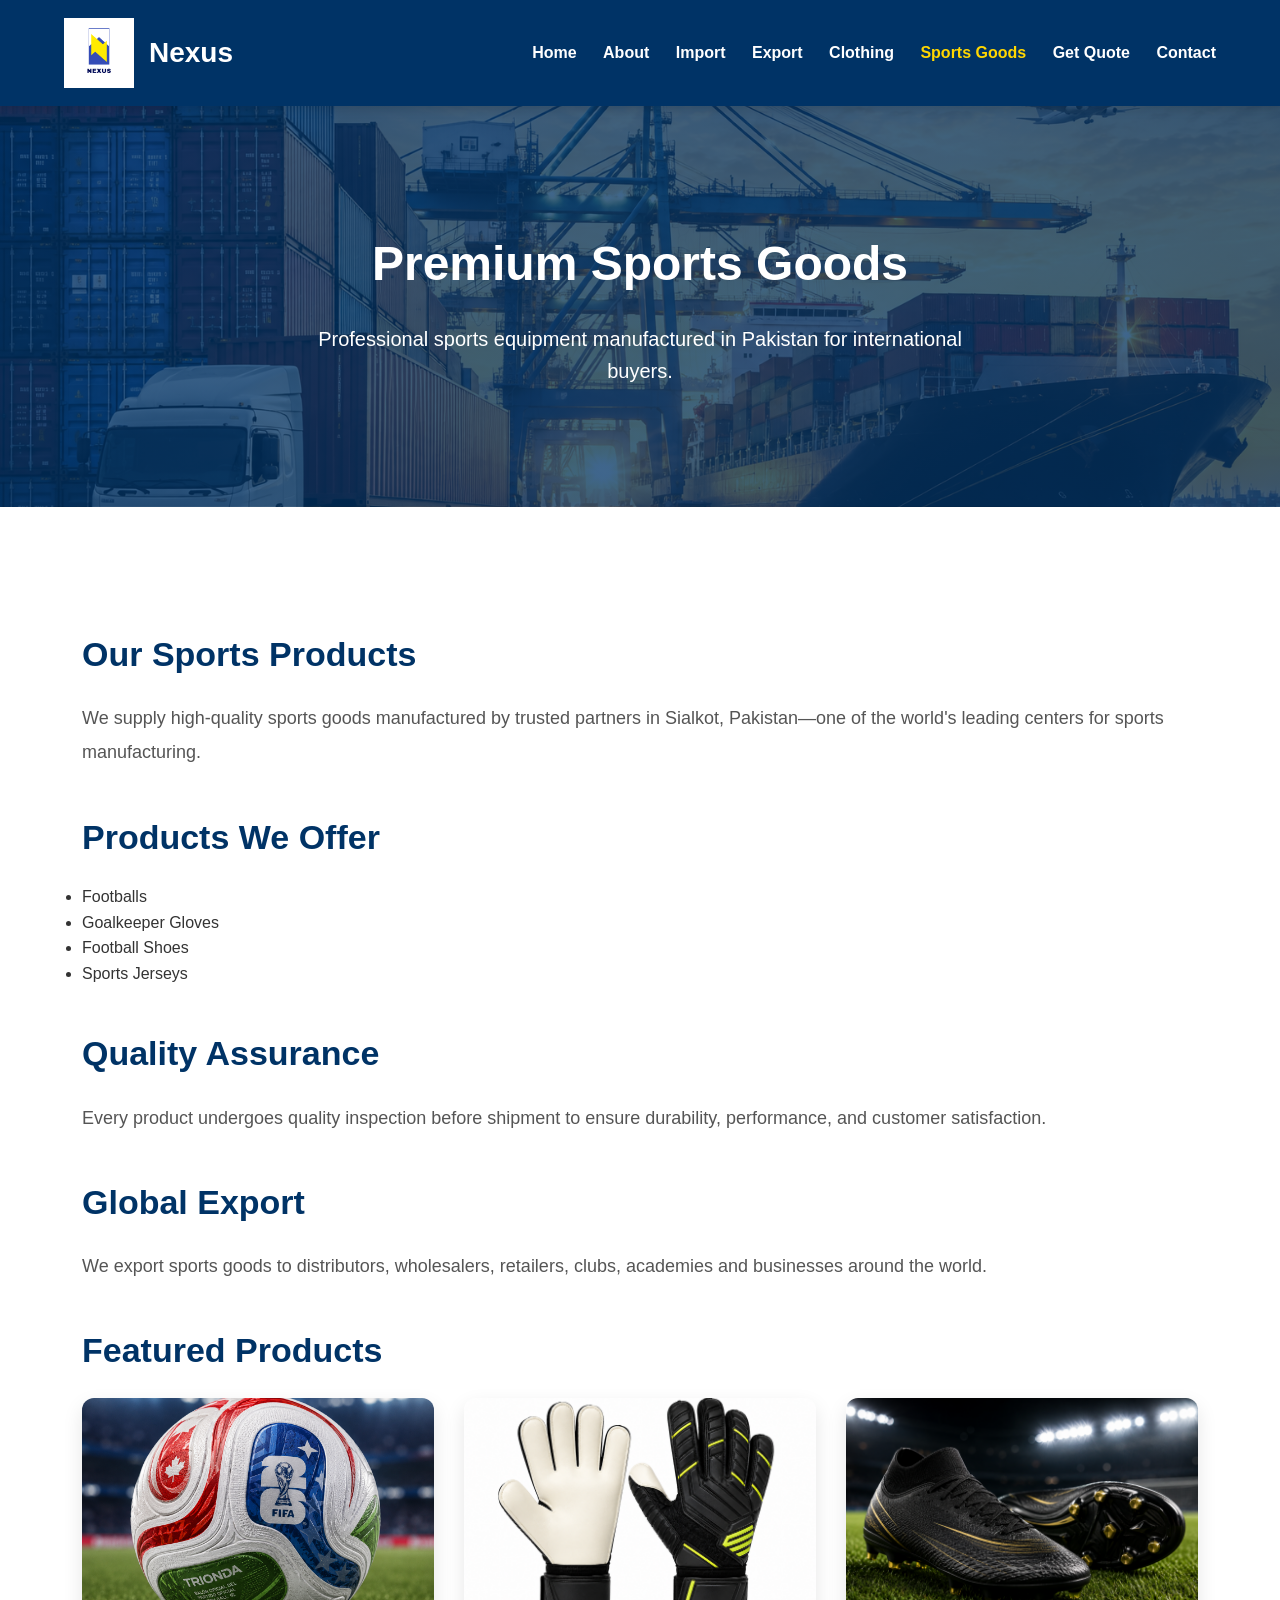
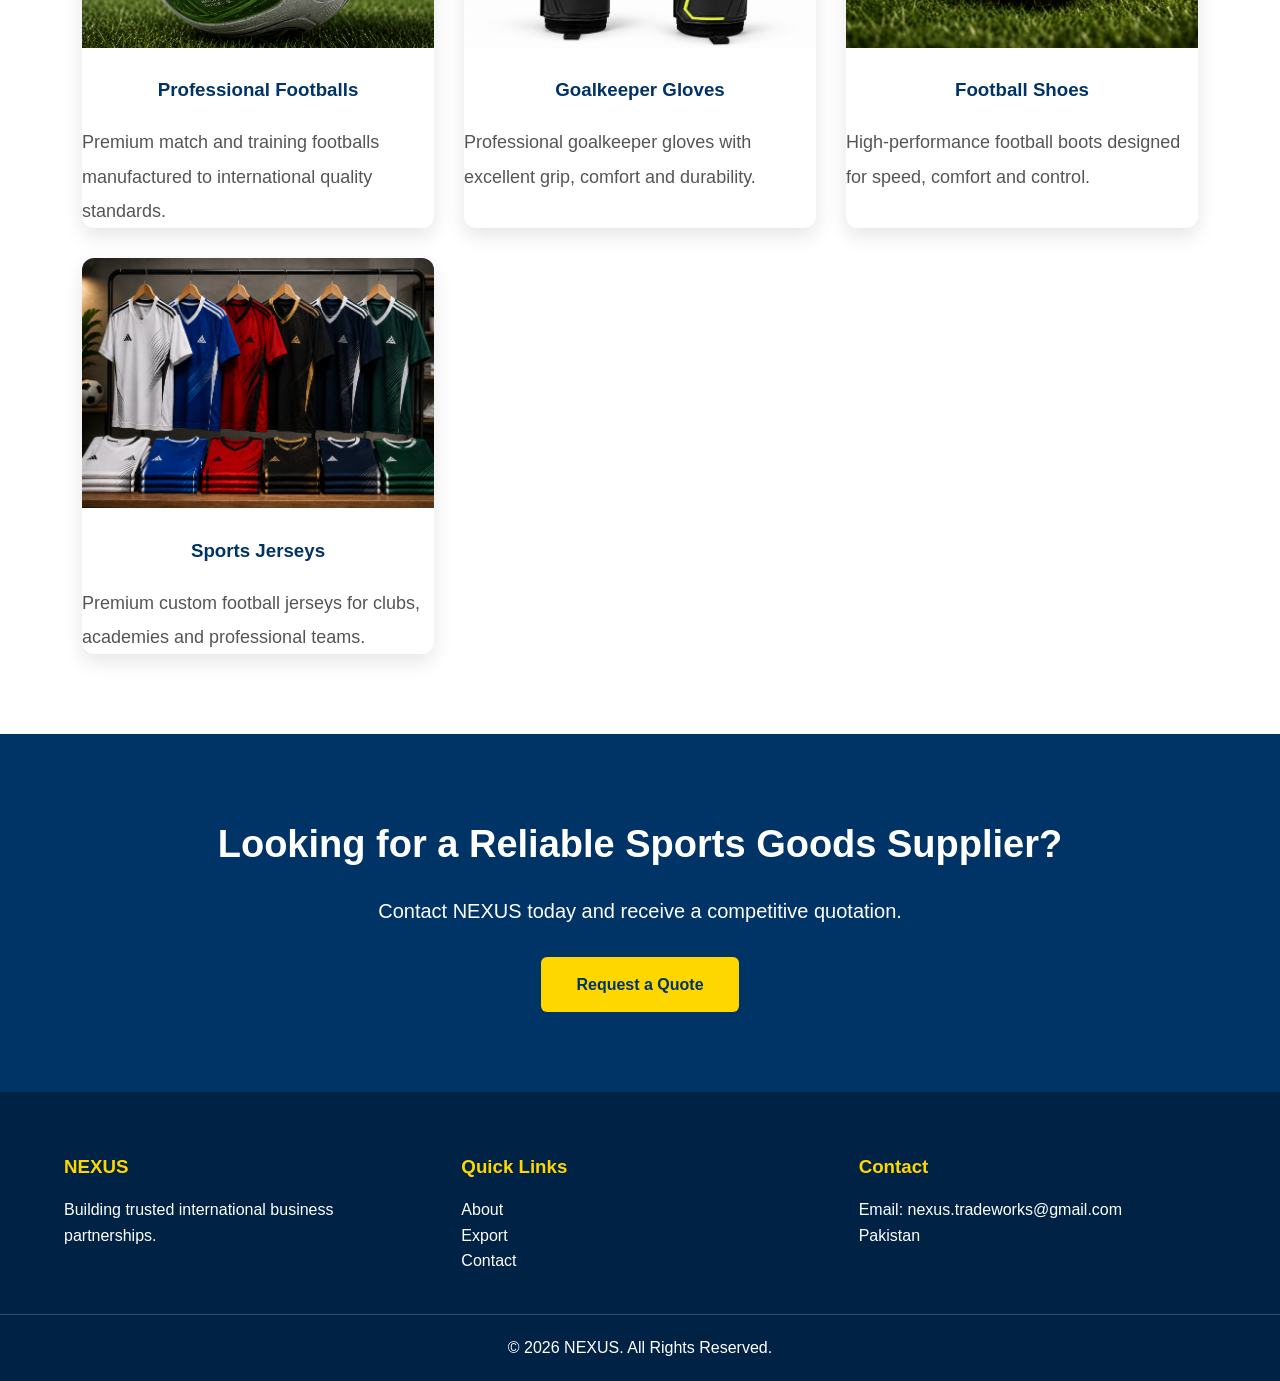
<file: sports-goods.html>
<!DOCTYPE html>
<html lang="en">

<head>

<meta charset="UTF-8">
<meta name="viewport" content="width=device-width, initial-scale=1.0">

<title>Sports Goods | NEXUS</title>

<meta name="description" content="Premium footballs, goalkeeper gloves, football shoes and sports jerseys exported worldwide from Pakistan.">

<link rel="stylesheet" href="css/style.css">

<link rel="icon" href="images/logo.png">

</head>

<body>

<header>

<div class="container">

<div class="logo">

<img src="images/logo.png" alt="Logo">

<h1>Nexus</h1>

</div>

<nav>

<a href="index.html">Home</a>
<a href="about.html">About</a>
<a href="import.html">Import</a>
<a href="export.html">Export</a>
<a href="clothing.html">Clothing</a>
<a href="sports-goods.html" class="active">Sports Goods</a>
<a href="quote.html">Get Quote</a>
<a href="contact.html">Contact</a>

</nav>

</div>

</header>

<section class="page-banner">

<div class="container">

<h2>Premium Sports Goods</h2>

<p>
Professional sports equipment manufactured in Pakistan for international buyers.
</p>

</div>

</section>

<section class="about-section">

<div class="container">

<h2>Our Sports Products</h2>

<p>
We supply high-quality sports goods manufactured by trusted partners in Sialkot, Pakistan—one of the world's leading centers for sports manufacturing.
</p>

<h2>Products We Offer</h2>

<ul>

<li>Footballs</li>

<li>Goalkeeper Gloves</li>

<li>Football Shoes</li>

<li>Sports Jerseys</li>


</ul>

<h2>Quality Assurance</h2>

<p>
Every product undergoes quality inspection before shipment to ensure durability, performance, and customer satisfaction.
</p>

<h2>Global Export</h2>

<p>
We export sports goods to distributors, wholesalers, retailers, clubs, academies and businesses around the world.
</p>

<h2>Featured Products</h2>

<div class="product-grid">

    <div class="product-card">
        <img src="images/football.jpg" alt="Professional Football">
        <h3>Professional Footballs</h3>
        <p>Premium match and training footballs manufactured to international quality standards.</p>
    </div>

    <div class="product-card">
        <img src="images/goalkeeper-gloves.jpg" alt="Goalkeeper Gloves">
        <h3>Goalkeeper Gloves</h3>
        <p>Professional goalkeeper gloves with excellent grip, comfort and durability.</p>
    </div>

    <div class="product-card">
        <img src="images/football-shoes.jpg" alt="Football Shoes">
        <h3>Football Shoes</h3>
        <p>High-performance football boots designed for speed, comfort and control.</p>
    </div>

    <div class="product-card">
        <img src="images/jersey.jpg" alt="Sports Jerseys">
        <h3>Sports Jerseys</h3>
        <p>Premium custom football jerseys for clubs, academies and professional teams.</p>
    </div>

</div>

</div>

</section>

<section class="about-cta">

<h2>Looking for a Reliable Sports Goods Supplier?</h2>

<p>
Contact NEXUS today and receive a competitive quotation.
</p>

<a href="quote.html" class="btn">Request a Quote</a>

</section>

<footer>

<div class="container">

<div>

<h3>NEXUS</h3>

<p>
Building trusted international business partnerships.
</p>

</div>

<div>

<h3>Quick Links</h3>

<p><a href="about.html">About</a></p>
<p><a href="export.html">Export</a></p>
<p><a href="contact.html">Contact</a></p>

</div>

<div>

<h3>Contact</h3>

<p>Email: nexus.tradeworks@gmail.com</p>

<p>Pakistan</p>

</div>

</div>

<div class="copyright">

© 2026 NEXUS. All Rights Reserved.

</div>

</footer>

<script src="js/script.js"></script>

</body>

</html>
</file>
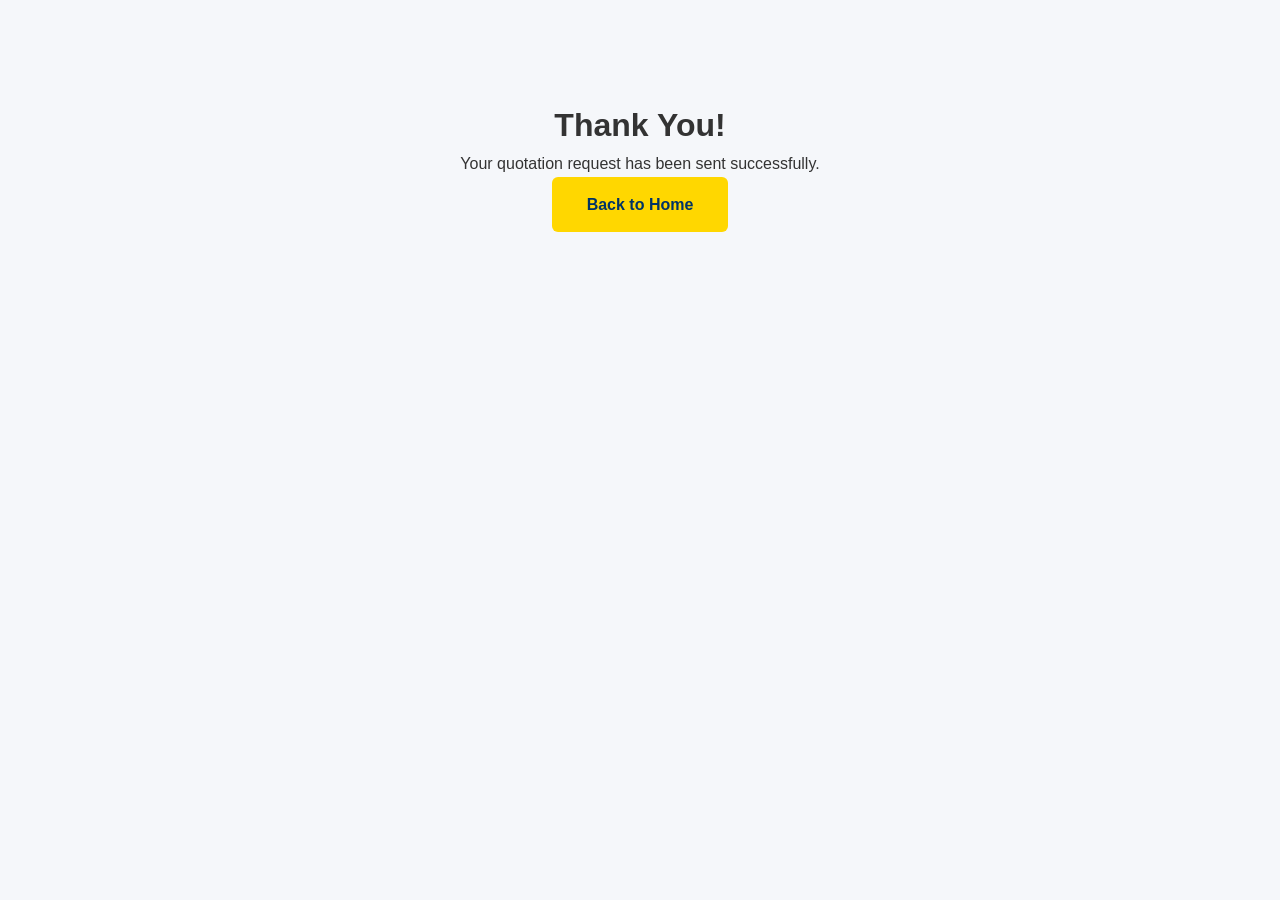
<file: thankyou.html>
<!DOCTYPE html>
<html>
<head>
<title>Thank You</title>
<link rel="stylesheet" href="css/style.css">
</head>

<body>

<div class="container" style="text-align:center; padding:100px;">

<h1>Thank You!</h1>

<p>Your quotation request has been sent successfully.</p>

<a href="index.html" class="btn">Back to Home</a>

</div>

</body>
</html>
</file>
<file: css/style.css>
/* ===========================
   NEXUS
   PROFESSIONAL STYLE SHEET
=========================== */

*{
    margin:0;
    padding:0;
    box-sizing:border-box;
}

body{
    font-family:Arial, Helvetica, sans-serif;
    background:#f5f7fa;
    color:#333;
    line-height:1.6;
}

.container{
    width:90%;
    max-width:1200px;
    margin:auto;
}

/* HEADER */

header{
    background:#003366;
    position:sticky;
    top:0;
    z-index:1000;
    box-shadow:0 3px 10px rgba(0,0,0,.15);
}

header .container{
    display:flex;
    justify-content:space-between;
    align-items:center;
    padding:18px 0;
}

.logo{
    display:flex;
    align-items:center;
}

.logo img{
    width:70px;
    margin-right:15px;
}

.logo h1{
    color:white;
    font-size:28px;
}

nav a{
    color:white;
    text-decoration:none;
    margin-left:22px;
    font-weight:bold;
    transition:.3s;
}

nav a:hover{
    color:#FFD700;
}

nav a.active{
    color:#FFD700;
}

/* HERO */

.hero{
    background:
    linear-gradient(rgba(0,51,102,.75),rgba(0,51,102,.75)),
    url("../images/hero.jpg");

    background-size:cover;
    background-position:center;
    height:90vh;

    display:flex;
    align-items:center;
    justify-content:center;

    text-align:center;

    color:white;
}

.hero h2{
    font-size:58px;
    margin-bottom:25px;
}

.hero p{
    font-size:22px;
    max-width:750px;
    margin:auto;
    margin-bottom:35px;
}

.btn{
    display:inline-block;
    background:#FFD700;
    color:#003366;
    text-decoration:none;
    padding:15px 35px;
    border-radius:6px;
    font-weight:bold;
    transition:.3s;
}

.btn:hover{
    background:white;
}

/* SERVICES */

.services{
    padding:90px 0;
}

.services h2{
    text-align:center;
    font-size:40px;
    color:#003366;
    margin-bottom:50px;
}

.service-grid{
    display:grid;
    grid-template-columns:repeat(auto-fit,minmax(250px,1fr));
    gap:30px;
}

.service-card{
    background:white;
    text-decoration:none;
    color:#333;
    border-radius:12px;
    padding:35px;
    text-align:center;

    box-shadow:0 8px 20px rgba(0,0,0,.08);

    transition:.35s;
}

.service-card:hover{
    transform:translateY(-12px);
}

.service-card img{
    width:70px;
    margin-bottom:20px;
}

.service-card h3{
    color:#003366;
    margin-bottom:15px;
}
/* ABOUT PREVIEW */

.about-preview{
    padding:90px 0;
    background:white;
}

.about-preview .container{
    display:grid;
    grid-template-columns:1fr 1fr;
    gap:60px;
    align-items:center;
}

.about-preview h2{
    color:#003366;
    font-size:40px;
    margin-bottom:20px;
}

.about-preview p{
    font-size:18px;
    margin-bottom:30px;
}

.about-image img{
    width:100%;
    border-radius:12px;
    box-shadow:0 10px 25px rgba(0,0,0,.15);
}

/* STATS */

.stats{
    background:#003366;
    color:white;
    padding:80px 0;
}

.stats .container{
    display:grid;
    grid-template-columns:repeat(auto-fit,minmax(200px,1fr));
    gap:30px;
    text-align:center;
}

.stat h2{
    font-size:48px;
    color:#FFD700;
}

.stat p{
    margin-top:10px;
    font-size:18px;
}

/* FEATURED PRODUCTS */

.featured-products{
    padding:90px 0;
    background:#f5f7fa;
}

.featured-products h2{
    text-align:center;
    color:#003366;
    font-size:40px;
    margin-bottom:50px;
}

.product-grid{
    display:grid;
    grid-template-columns:repeat(auto-fit,minmax(300px,1fr));
    gap:30px;
}

.product-card{
    background:white;
    border-radius:12px;
    overflow:hidden;
    box-shadow:0 8px 20px rgba(0,0,0,.1);
    transition:.3s;
}

.product-card:hover{
    transform:translateY(-10px);
}

.product-card img{
    width:100%;
    height:250px;
    object-fit:cover;
}

.product-card h3{
    padding:20px;
    text-align:center;
    color:#003366;
}

/* FOOTER */

footer{
    background:#002244;
    color:white;
    padding:60px 0 20px;
}

footer .container{
    display:grid;
    grid-template-columns:repeat(auto-fit,minmax(250px,1fr));
    gap:40px;
}

footer h3{
    margin-bottom:15px;
    color:#FFD700;
}

footer a{
    color:white;
    text-decoration:none;
}

footer a:hover{
    color:#FFD700;
}

.copyright{
    text-align:center;
    margin-top:40px;
    border-top:1px solid rgba(255,255,255,.2);
    padding-top:20px;
}

/* MOBILE */

@media(max-width:768px){

    header .container{
        flex-direction:column;
    }

    nav{
        margin-top:20px;
        text-align:center;
    }

    nav a{
        display:block;
        margin:10px 0;
    }

    .hero h2{
        font-size:36px;
    }

    .hero p{
        font-size:18px;
    }

    .about-preview .container{
        grid-template-columns:1fr;
    }
}
/* =========================
   ABOUT PAGE
========================= */

.page-banner{
    background:
    linear-gradient(rgba(0,51,102,.75), rgba(0,51,102,.75)),
    url("../images/import-banner.jpg");

    background-size: cover;
    background-position: center;
    color: white;
    text-align: center;
    padding: 120px 20px;
}

.page-banner h2{
    font-size:48px;
    margin-bottom:20px;
}

.page-banner p{
    font-size:20px;
    max-width:700px;
    margin:auto;
}

.about-section{
    padding:80px 20px;
    background:#fff;
}

.about-section h2{
    color:#003366;
    margin:40px 0 20px;
    font-size:34px;
}

.about-section p{
    font-size:18px;
    line-height:1.9;
    color:#555;
}

.about-cta{
    background:#003366;
    color:white;
    text-align:center;
    padding:80px 20px;
}

.about-cta h2{
    font-size:38px;
    margin-bottom:20px;
}

.about-cta p{
    font-size:20px;
    margin-bottom:30px;
}
/* CONTACT PAGE */

.contact-section{
    padding:80px 20px;
    background:#f5f5f5;
}

.contact-section .container{
    display:grid;
    grid-template-columns:1fr 1fr;
    gap:50px;
}

.contact-info h2{
    color:#003366;
    margin-bottom:25px;
}

.contact-info p{
    margin-bottom:18px;
    font-size:18px;
}

.contact-form{
    background:white;
    padding:35px;
    border-radius:12px;
    box-shadow:0 5px 20px rgba(0,0,0,.1);
}

.contact-form label{
    display:block;
    margin-top:20px;
    margin-bottom:8px;
    font-weight:bold;
}

.contact-form input,
.contact-form textarea{
    width:100%;
    padding:14px;
    border:1px solid #ccc;
    border-radius:8px;
}

.contact-form .btn{
    margin-top:25px;
    width:100%;
    border:none;
    cursor:pointer;
}
.phone-group{
    display:flex;
    gap:10px;
}

.phone-group select{
    width:220px;
}

.phone-group input{
    flex:1;
}
</file>
